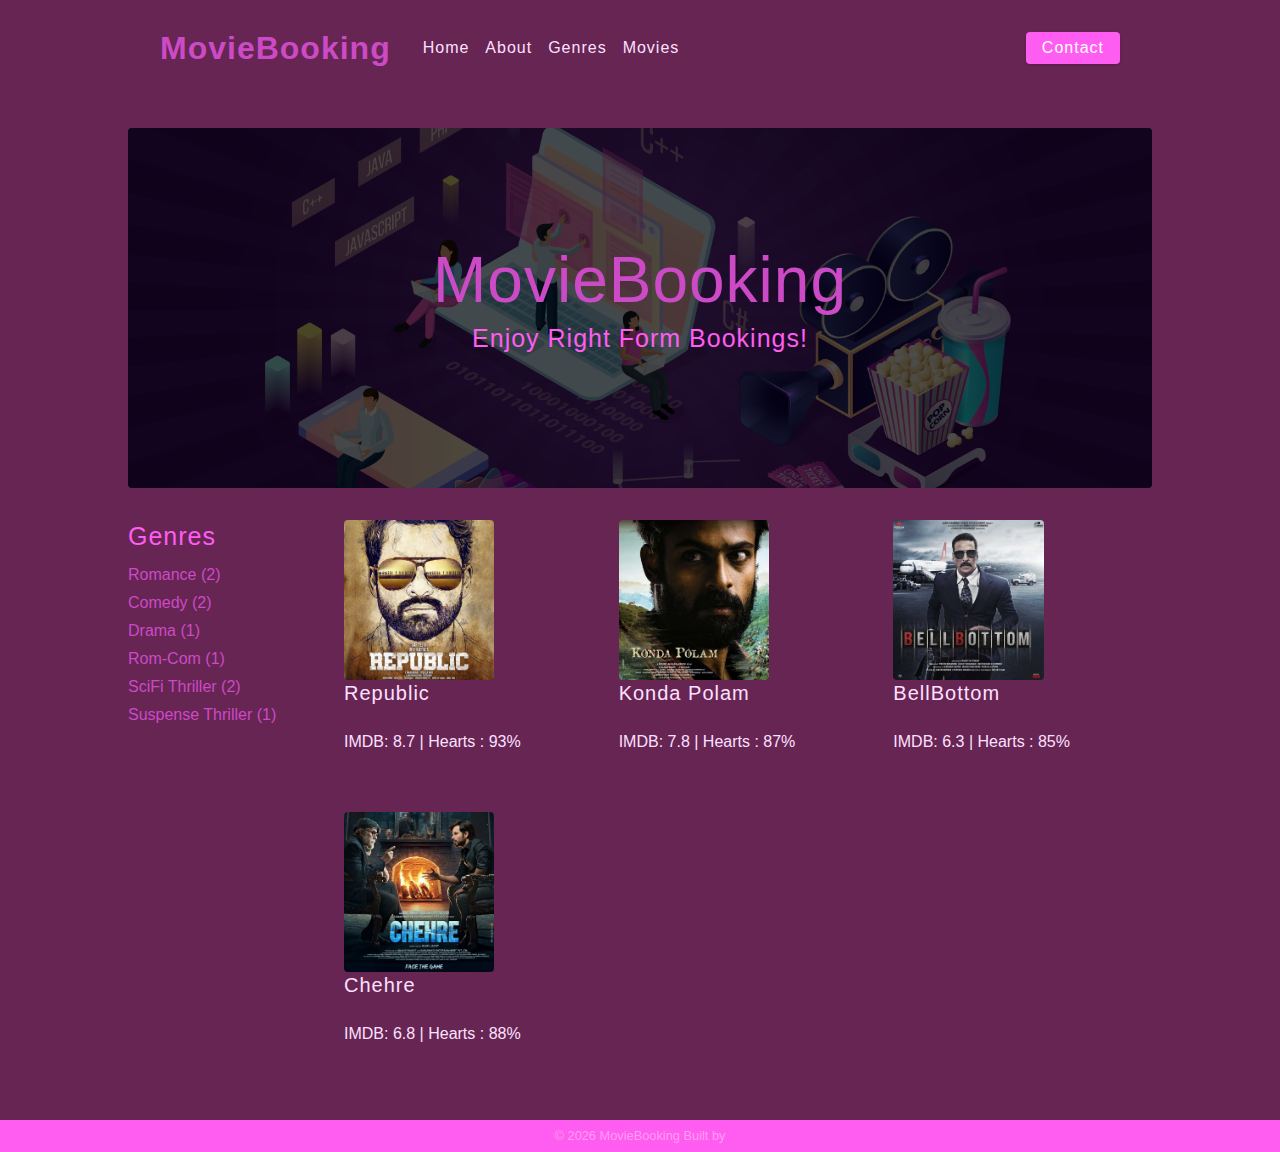
<file: index.html>
<!DOCTYPE html>
<html lang="en">
    <head>
        <meta charset="UTF-8" />
        <meta http-equiv="X-UA-Compatible" content="IE=edge" />
        <meta name="viewport" content="width=device-width, initial-scale=1.0" />
        <meta name="google-site-verification" content="ATLSU4kTvoMsUVOemLdZ621fLMQnQNRZI_FTydecwOE" />
        <title>MovieBooking | MovieBooking</title>
        <!-- favicon -->
        <link rel="shortcut icon" href="./assets/m.png" type="image/x-icon" />
        <!-- normalize -->
        <link rel="stylesheet" href="./styles/normalize.css" />
        <!-- font-awesome -->
        <link
            rel="stylesheet"
            href="https://cdnjs.cloudflare.com/ajax/libs/font-awesome/5.14.0/css/all.min.css"
        />
        <!-- main css -->
        <link rel="stylesheet" href="./styles/main.css" />
        
        <!-- Global site tag (gtag.js) - Google Analytics -->
        <script async src="https://www.googletagmanager.com/gtag/js?id=G-SZSHLKW1XN"></script>
        <script>
            window.dataLayer = window.dataLayer || [];
            function gtag(){dataLayer.push(arguments);}
            gtag('js', new Date());

            gtag('config', 'G-SZSHLKW1XN');
        </script>
    </head>
    <body>
        <nav class="navbar">
            <div class="nav-center">
                <div class="nav-header">

                    <a href="./index.html" class="nav-logo">
                        <!-- <img src="./assets/logo.png" alt="simply recipes"> -->
                        MovieBooking
                    </a>
                    <button type="button" class="btn nav-btn">
                        <i class="fas fa-align-justify"></i>
                    </button>
                </div>
                <div class="nav-links">
                    <a href="./index.html" class="nav-link">Home</a>
                    <a href="./about.html" class="nav-link">About</a>
                    <a href="./genres.html" class="nav-link">Genres</a>
                    <a href="./movies.html" class="nav-link">Movies</a>

                    <div class="nav-link contact-link">
                        <a href="./contact.html" class="btn">Contact</a>
                    </div>
                </div>
            </div>
        </nav>

        <main class="page">
            <header class="hero">
                <div class="hero-container">
                    <div class="hero-text">
                        <h1>MovieBooking</h1>
                        <h4>Enjoy right form bookings!</h4>
                    </div>
                </div>
            </header>

            <section class="recipes-container">
                <div class="tags-container">
                    <h4>Genres</h4>
                    <a href="./tag-template.html">Romance (2)</a>
                    <a href="./tag-template.html">Comedy (2)</a>
                    <a href="./tag-template.html">Drama (1)</a>
                    <a href="./tag-template.html">Rom-Com (1)</a>
                    <a href="./tag-template.html">SciFi Thriller (2)</a>
                    <a href="./tag-template.html">Suspense Thriller (1)</a>
                    <!-- <a href="./tag-template.html"> (5)</a> -->
                </div>

                <div class="recipes-list">
                    <!-- <h4>recipes</h4> -->
                    <div class="tags-list">
                        <a href="./single-recipe.html" class="single-recipe">
                            <img src="./assets/movies/movie-1.jpg" alt="recipe-1" class="img recipe-img">
                            <h5>Republic</h5>
                            <p>IMDB: 8.7 | Hearts : 93%</p>
                        </a>
                    </div>
                    <div class="tags-list">
                        <a href="./kondapolam.html" class="single-recipe">
                            <img src="./assets/movies/movie-2.jpg" alt="recipe-1" class="img recipe-img">
                            <h5>Konda Polam</h5>
                            <p>IMDB: 7.8 | Hearts : 87%</p>
                        </a>
                    </div>
                    <div class="tags-list">
                        <a href="./bellbottom.html" class="single-recipe">
                            <img src="./assets/movies/movie-3.jpg" alt="recipe-1" class="img recipe-img">
                            <h5>BellBottom</h5>
                            <p>IMDB: 6.3 | Hearts : 85%</p>
                        </a>
                    </div>
                    <div class="tags-list">
                        <a href="./chehre.html" class="single-recipe">
                            <img src="./assets/movies/movie-4.jpg" alt="recipe-1" class="img recipe-img">
                            <h5>Chehre</h5>
                            <p>IMDB: 6.8 | Hearts : 88%</p>
                        </a>
                    </div>
                </div>
            </section>
        </main>

        <footer class="page-footer">
            <p>
                &copy; <span id="date"></span>
                <span class="footer-logo">
                    MovieBooking
                </span>
                Built by <a href=""></a>
            </p>
        </footer>

        <script src="./js/app.js"></script>
    </body>
</html>
</file>
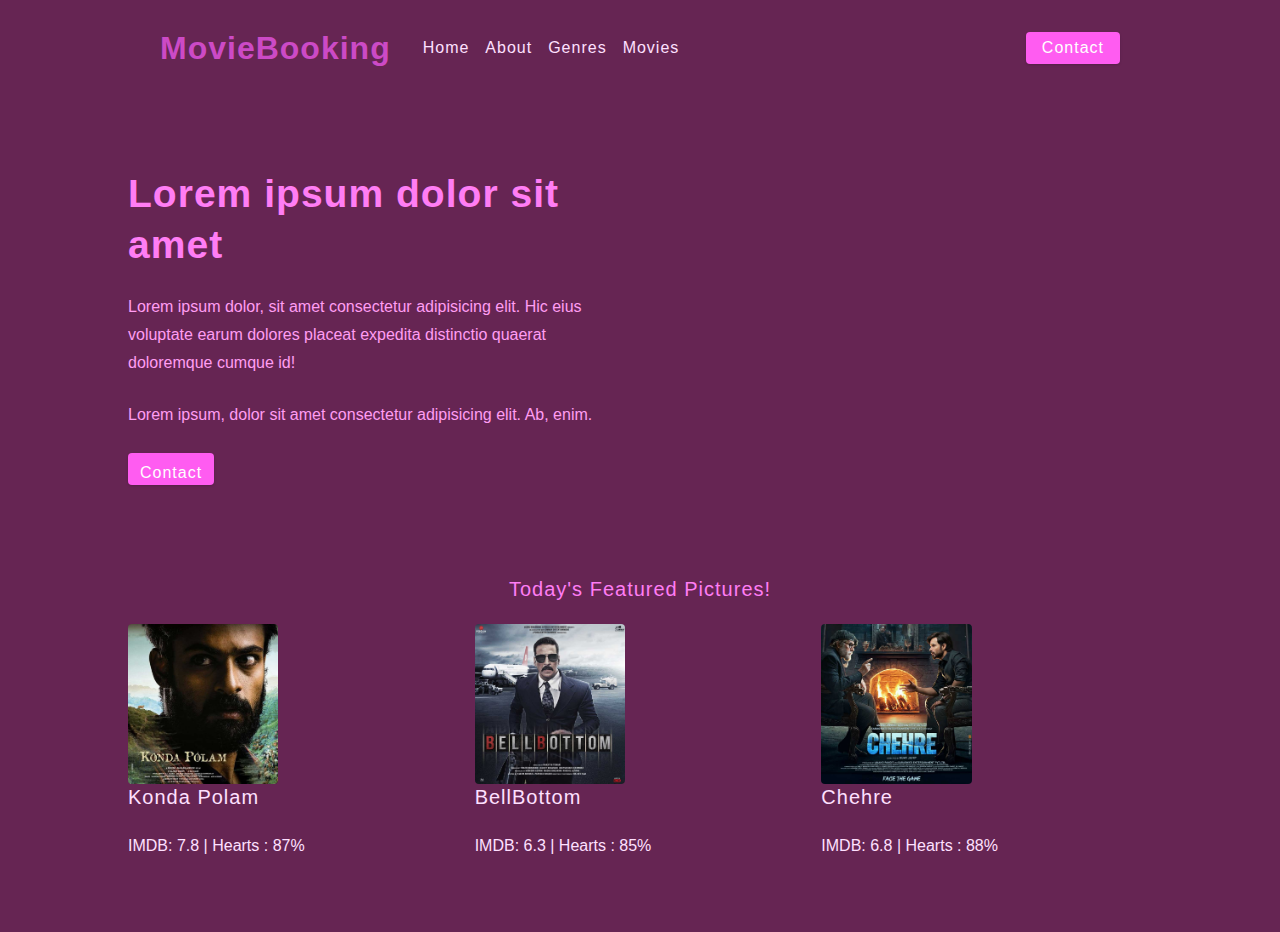
<file: about.html>
<!DOCTYPE html>
<html lang="en">
  <head>
    <meta charset="UTF-8" />
    <meta http-equiv="X-UA-Compatible" content="IE=edge" />
    <meta name="viewport" content="width=device-width, initial-scale=1.0" />
    <title>About Page | MovieBooking</title>
    <!-- favicon -->
    <link rel="shortcut icon" href="./assets/m.png" type="image/x-icon" />
    <!-- normalize -->
    <link rel="stylesheet" href="./styles/normalize.css" />
    <!-- font-awesome -->
    <link
      rel="stylesheet"
      href="https://cdnjs.cloudflare.com/ajax/libs/font-awesome/5.14.0/css/all.min.css"
    />
    <!-- main css -->
    <link rel="stylesheet" href="./styles/main.css" />
  </head>
  <body>
    <nav class="navbar">
      <div class="nav-center">
          <div class="nav-header">

              <a href="./index.html" class="nav-logo">
                  <!-- <img src="./assets/logo.svg" alt="simply recipes"> -->
                  MovieBooking
              </a>
              <button type="button" class="btn nav-btn">
                  <i class="fas fa-align-jsutify"></i>
              </button>
          </div>
          <div class="nav-links">
              <a href="./index.html" class="nav-link">Home</a>
              <a href="./about.html" class="nav-link">About</a>
              <a href="./genres.html" class="nav-link">Genres</a>
              <a href="./movies.html" class="nav-link">Movies</a>

              <div class="nav-link contact-link">
                  <a href="./contact.html" class="btn">Contact</a>
              </div>
          </div>
      </div>
  </nav>
  <main class="page">
    <!-- <h1 class="about-page">About Page</h1> -->
    <section class="about-page">
      <!-- <img src="./assets/about1.jpg" alt="pouring salt" class="img about-img"> -->
      <article>
        <h2>Lorem ipsum dolor sit amet</h2>
        <p>Lorem ipsum dolor, sit amet consectetur adipisicing elit. Hic eius voluptate earum dolores placeat expedita distinctio quaerat doloremque cumque id!</p>
        <p>Lorem ipsum, dolor sit amet consectetur adipisicing elit. Ab, enim.</p>

        <a href="./contact.html" class="btn">Contact</a>
      </article>
      <!-- <img src="./assets/about.jpeg" alt="pouring salt" class="img about-img"> -->
    </section>
    <section class="featured">
      <h5 class="featured-title">today's featured pictures!</h5>
      <div class="recipes-list">
        <div class="tags-list">
          <a href="./single-recipe.html" class="single-recipe">
              <img src="./assets/movies/movie-2.jpg" alt="recipe-1" class="img recipe-img">
              <h5>Konda Polam</h5>
              <p>IMDB: 7.8 | Hearts : 87%</p>
          </a>
      </div>
      <div class="tags-list">
          <a href="./single-recipe.html" class="single-recipe">
              <img src="./assets/movies/movie-3.jpg" alt="recipe-1" class="img recipe-img">
              <h5>BellBottom</h5>
              <p>IMDB: 6.3 | Hearts : 85%</p>
          </a>
      </div>
      <div class="tags-list">
          <a href="./single-recipe.html" class="single-recipe">
              <img src="./assets/movies/movie-4.jpg" alt="recipe-1" class="img recipe-img">
              <h5>Chehre</h5>
              <p>IMDB: 6.8 | Hearts : 88%</p>
          </a>
      </div>
    </div>
    </section>
  </main>
   
  </body>
</html>
</file>
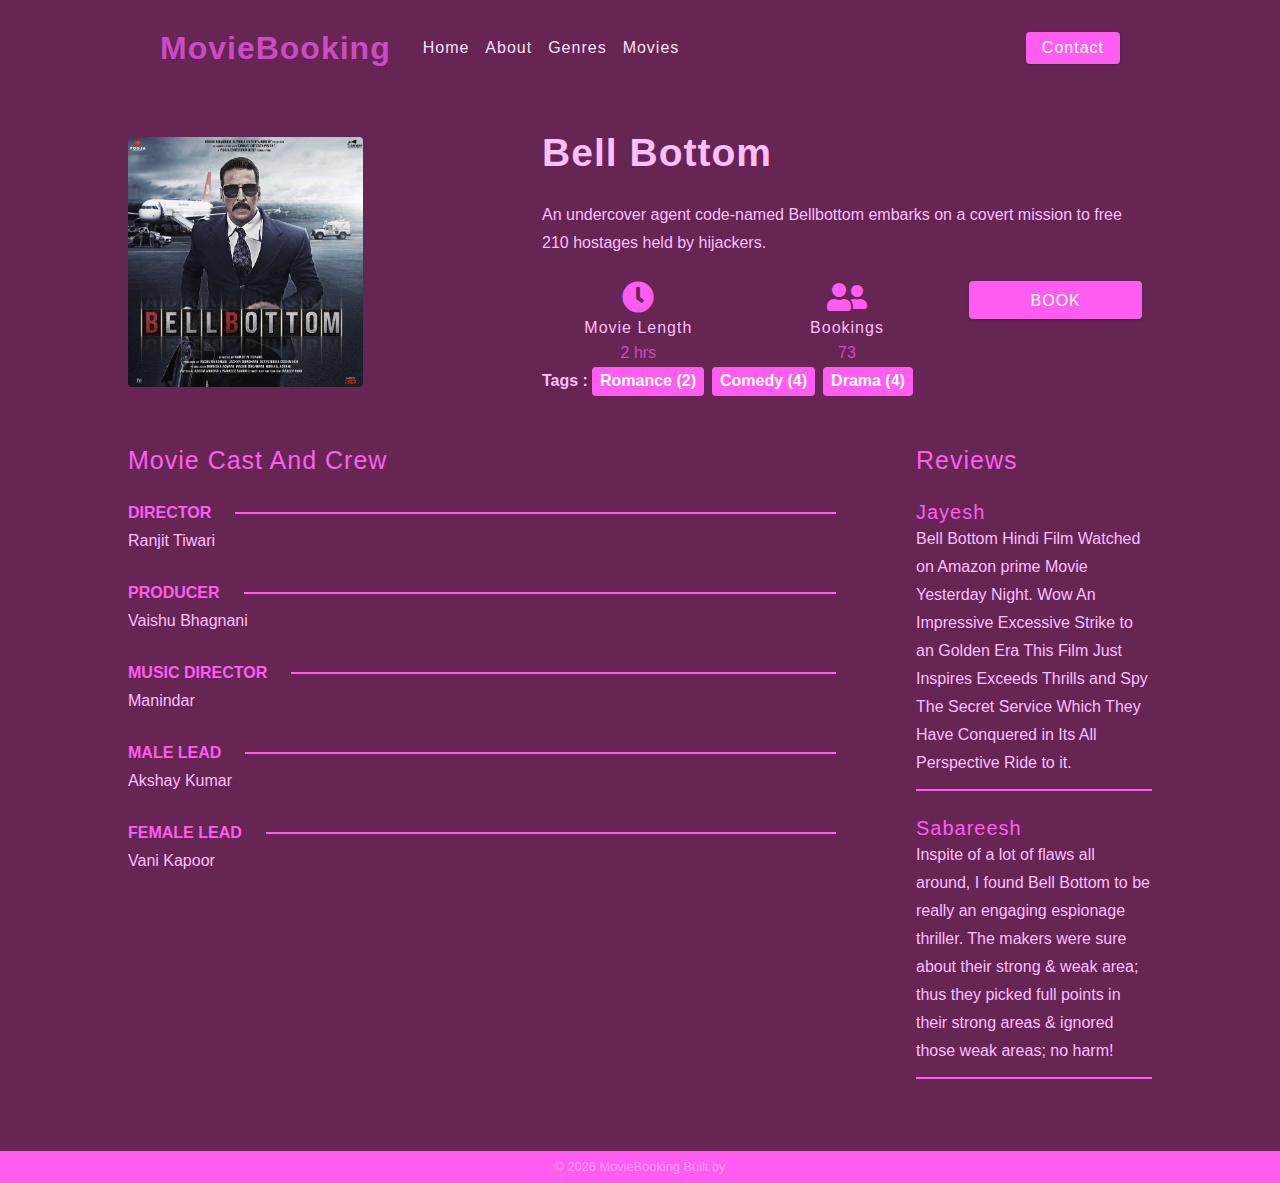
<file: bellbottom.html>
<!DOCTYPE html>
<html lang="en">

<head>
    <meta charset="UTF-8">
    <meta http-equiv="X-UA-Compatible" content="IE=edge">
    <meta name="viewport" content="width=device-width, initial-scale=1.0">
    <title>Bell Bottom</title>

    <!-- favicon -->
    <link rel="shortcut icon" href="./assets/m.png" type="image/x-icon" />
    <!-- normalize -->
    <link rel="stylesheet" href="./styles/normalize.css" />
    <!-- font-awesome -->
    <link rel="stylesheet" href="https://cdnjs.cloudflare.com/ajax/libs/font-awesome/5.14.0/css/all.min.css" />
    <!-- main css -->
    <link rel="stylesheet" href="./styles/main.css" />
</head>

<body>
    <nav class="navbar">
        <div class="nav-center">
            <div class="nav-header">

                <a href="./index.html" class="nav-logo">
                    <!-- <img src="./assets/logo.svg" alt="simply recipes"> -->
                    MovieBooking
                </a>
                <button type="button" class="btn nav-btn">
                    <i class="fas fa-align-justify"></i>
                </button>
            </div>
            <div class="nav-links">
                <a href="./index.html" class="nav-link">Home</a>
                <a href="./about.html" class="nav-link">About</a>
                <a href="./genres.html" class="nav-link">Genres</a>
                <a href="./movies.html" class="nav-link">Movies</a>

                <div class="nav-link contact-link">
                    <a href="./contact.html" class="btn">Contact</a>
                </div>
            </div>
        </div>
    </nav>

    <main class="page">
        <div class="recipe-page">
            <section class="recipe-hero">
                <img src="./assets/movies/movie-3.jpg" alt="" class="img recipe-hero-img">

                <article>
                    <h2>Bell Bottom</h2>
                    <p>An undercover agent code-named Bellbottom embarks on a covert mission to free 210 hostages held by hijackers.</p>

                    <div class="recipe-icons">
                        <article>
                            <i class="fas fa-clock"></i>
                            <h5>Movie Length</h5>
                            <p>2 hrs</p>
                        </article>

                        <article>
                            <i class="fas fa-user-friends"></i>
                            <h5>Bookings</h5>
                            <p>73</p>
                        </article>

                        <article>
                            <a href="./booking.html" class="btn btn-primary bookbtn">Book</a>
                        </article>
                    </div>

                    <div class="recipe-tags">
                        Tags : <a href="./tag-template.html">Romance (2)</a>
                        <a href="./tag-template.html">Comedy (4)</a>
                        <a href="./tag-template.html">Drama (4)</a>
                    </div>
                </article>
            </section>

            <section class="recipe-content">
                <article class="instructions">
                    <h4>Movie Cast and Crew</h4>
                    <div class="single-instruction">
                        <header>
                            <p>Director</p>
                            <div></div>
                        </header>
                        <p>Ranjit Tiwari</p>
                        <header>
                            <p>Producer</p>
                            <div></div>
                        </header>
                        <p>Vaishu Bhagnani</p>
                        <header>
                            <p>Music Director</p>
                            <div></div>
                        </header>
                        <p>Manindar</p>
                    </div>
                    <div class="single-instruction">
                        <header>
                            <p>Male Lead</p>
                            <div></div>
                        </header>
                        <p>Akshay Kumar</p>
                        <header>
                            <p>Female Lead</p>
                            <div></div>
                        </header>
                        <p>Vani Kapoor</p>
                    </div>
                </article>
                <article class="ingredients">
                    <div>
                        <h4>Reviews</h4>

                        <h5>Jayesh</h5>
                        <p class="single-ingredient">
                            Bell Bottom Hindi Film Watched on Amazon prime Movie Yesterday Night. Wow An Impressive Excessive Strike to an Golden Era This Film Just Inspires  Exceeds Thrills and Spy The Secret Service Which They Have Conquered in Its All Perspective Ride to it.
                        </p>

                        <h5>Sabareesh</h5>
                        <p class="single-ingredient">
                            Inspite of a lot of flaws all around, I found Bell Bottom to be really an engaging espionage thriller. The makers were sure about their strong & weak area; thus they picked full points in their strong areas & ignored those weak areas; no harm!
                        </p>
                    </div>
                </article>
            </section>
        </div>
    </main>

    <footer class="page-footer">
        <p>
            &copy; <span id="date"></span>
            <span class="footer-logo">
                MovieBooking
            </span>
            Built by <a href=""></a>
        </p>
    </footer>

    <script src="./js/app.js"></script>
</body>

</html>
</file>
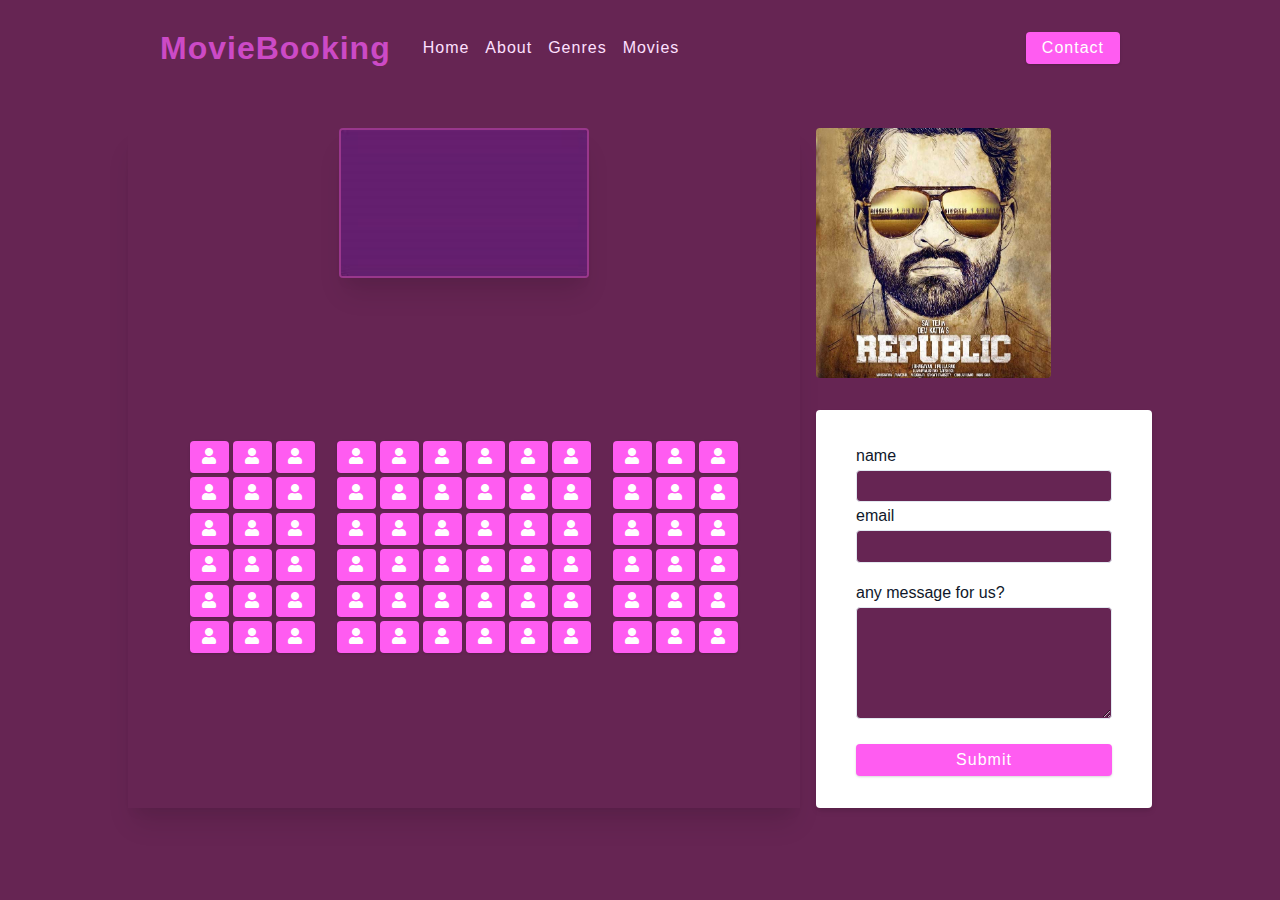
<file: booking.html>
<!DOCTYPE html>
<html lang="en">
<head>
    <meta charset="UTF-8">
    <meta http-equiv="X-UA-Compatible" content="IE=edge">
    <meta name="viewport" content="width=device-width, initial-scale=1.0">
    <title>Book Tickets | MovieBooking</title>

    <!-- favicon -->
    <link rel="shortcut icon" href="./assets/m.png" type="image/x-icon" />
    <!-- normalize -->
    <link rel="stylesheet" href="./styles/normalize.css" />
    <!-- font-awesome -->
    <link
        rel="stylesheet"
        href="https://cdnjs.cloudflare.com/ajax/libs/font-awesome/5.14.0/css/all.min.css"
    />
    <!-- main css -->
    <link rel="stylesheet" href="./styles/main.css" />
</head>
<body>
    <nav class="navbar">
        <div class="nav-center">
            <div class="nav-header">

                <a href="./index.html" class="nav-logo">
                    <!-- <img src="./assets/logo.svg" alt="simply recipes"> -->
                    MovieBooking
                </a>
                <button type="button" class="btn nav-btn">
                    <i class="fas fa-align-justify"></i>
                </button>
            </div>
            <div class="nav-links">
                <a href="./index.html" class="nav-link">Home</a>
                <a href="./about.html" class="nav-link">About</a>
                <a href="./genres.html" class="nav-link">Genres</a>
                <a href="./movies.html" class="nav-link">Movies</a>

                <div class="nav-link contact-link">
                    <a href="./contact.html" class="btn">Contact</a>
                </div>
            </div>
        </div>
    </nav>

    <main class="page">
        <section class="booking-section">
            <article class="hall">
                <div class="screen">
                    <img src="./assets/screen.jfif" alt="" class="screen-img">
                </div>

                <div class="seats">
                    <div>
                        <table>
                            <tr>
                                <td>
                                    <button class="btn"><i class="fa fa-user"></i></button>
                                </td>
                                <td>
                                    <button class="btn"><i class="fa fa-user"></i></button>
                                </td>
                                <td>
                                    <button class="btn"><i class="fa fa-user"></i></button>
                                </td>
                            </tr>
                            <tr>
                                <td>
                                    <button class="btn"><i class="fa fa-user"></i></button>
                                </td>
                                <td>
                                    <button class="btn"><i class="fa fa-user"></i></button>
                                </td>
                                <td>
                                    <button class="btn"><i class="fa fa-user"></i></button>
                                </td>
                            </tr>
                            <tr>
                                <td>
                                    <button class="btn"><i class="fa fa-user"></i></button>
                                </td>
                                <td>
                                    <button class="btn"><i class="fa fa-user"></i></button>
                                </td>
                                <td>
                                    <button class="btn"><i class="fa fa-user"></i></button>
                                </td>
                            </tr>
                            <tr>
                                <td>
                                    <button class="btn"><i class="fa fa-user"></i></button>
                                </td>
                                <td>
                                    <button class="btn"><i class="fa fa-user"></i></button>
                                </td>
                                <td>
                                    <button class="btn"><i class="fa fa-user"></i></button>
                                </td>
                            </tr>
                            <tr>
                                <td>
                                    <button class="btn"><i class="fa fa-user"></i></button>
                                </td>
                                <td>
                                    <button class="btn"><i class="fa fa-user"></i></button>
                                </td>
                                <td>
                                    <button class="btn"><i class="fa fa-user"></i></button>
                                </td>
                            </tr>
                            <tr>
                                <td>
                                    <button class="btn"><i class="fa fa-user"></i></button>
                                </td>
                                <td>
                                    <button class="btn"><i class="fa fa-user"></i></button>
                                </td>
                                <td>
                                    <button class="btn"><i class="fa fa-user"></i></button>
                                </td>
                            </tr>
                        </table>
                    </div>
                    <div>
                        <table>
                            <tr>
                                <td>
                                    <button class="btn"><i class="fa fa-user"></i></button>
                                    <!-- <i class="fa fa-user"></i> -->
                                </td>
                                <td>
                                    <button class="btn"><i class="fa fa-user"></i></button>
                                </td>
                                <td>
                                    <button class="btn"><i class="fa fa-user"></i></button>
                                </td>
                                <td>
                                    <button class="btn"><i class="fa fa-user"></i></button>
                                </td>
                                <td>
                                    <button class="btn"><i class="fa fa-user"></i></button>
                                </td>
                                <td>
                                    <button class="btn"><i class="fa fa-user"></i></button>
                                </td>
                            </tr>
                            <tr>
                                <td>
                                    <button class="btn"><i class="fa fa-user"></i></button>
                                </td>
                                <td>
                                    <button class="btn"><i class="fa fa-user"></i></button>
                                </td>
                                <td>
                                    <button class="btn"><i class="fa fa-user"></i></button>
                                </td>
                                <td>
                                    <button class="btn"><i class="fa fa-user"></i></button>
                                </td>
                                <td>
                                    <button class="btn"><i class="fa fa-user"></i></button>
                                </td>
                                <td>
                                    <button class="btn"><i class="fa fa-user"></i></button>
                                </td>
                            </tr>
                            <tr>
                                <td>
                                    <button class="btn"><i class="fa fa-user"></i></button>
                                </td>
                                <td>
                                    <button class="btn"><i class="fa fa-user"></i></button>
                                </td>
                                <td>
                                    <button class="btn"><i class="fa fa-user"></i></button>
                                </td>
                                <td>
                                    <button class="btn"><i class="fa fa-user"></i></button>
                                </td>
                                <td>
                                    <button class="btn"><i class="fa fa-user"></i></button>
                                </td>
                                <td>
                                    <button class="btn"><i class="fa fa-user"></i></button>
                                </td>
                            </tr>
                            <tr>
                                <td>
                                    <button class="btn"><i class="fa fa-user"></i></button>
                                </td>
                                <td>
                                    <button class="btn"><i class="fa fa-user"></i></button>
                                </td>
                                <td>
                                    <button class="btn"><i class="fa fa-user"></i></button>
                                </td>
                                <td>
                                    <button class="btn"><i class="fa fa-user"></i></button>
                                </td>
                                <td>
                                    <button class="btn"><i class="fa fa-user"></i></button>
                                </td>
                                <td>
                                    <button class="btn"><i class="fa fa-user"></i></button>
                                </td>
                            </tr>
                            <tr>
                                <td>
                                    <button class="btn"><i class="fa fa-user"></i></button>
                                </td>
                                <td>
                                    <button class="btn"><i class="fa fa-user"></i></button>
                                </td>
                                <td>
                                    <button class="btn"><i class="fa fa-user"></i></button>
                                </td>
                                <td>
                                    <button class="btn"><i class="fa fa-user"></i></button>
                                </td>
                                <td>
                                    <button class="btn"><i class="fa fa-user"></i></button>
                                </td>
                                <td>
                                    <button class="btn"><i class="fa fa-user"></i></button>
                                </td>
                            </tr>
                            <tr>
                                <td>
                                    <button class="btn"><i class="fa fa-user"></i></button>
                                </td>
                                <td>
                                    <button class="btn"><i class="fa fa-user"></i></button>
                                </td>
                                <td>
                                    <button class="btn"><i class="fa fa-user"></i></button>
                                </td>
                                <td>
                                    <button class="btn"><i class="fa fa-user"></i></button>
                                </td>
                                <td>
                                    <button class="btn"><i class="fa fa-user"></i></button>
                                </td>
                                <td>
                                    <button class="btn"><i class="fa fa-user"></i></button>
                                </td>
                            </tr>
                        </table>
                    </div>
                    <div>
                        <table>
                            <tr>
                                <td>
                                    <button class="btn"><i class="fa fa-user"></i></button>
                                    <!-- <i class="fa fa-user"></i> -->
                                </td>
                                <td>
                                    <button class="btn"><i class="fa fa-user"></i></button>
                                </td>
                                <td>
                                    <button class="btn"><i class="fa fa-user"></i></button>
                                </td>
                            </tr>
                            <tr>
                                <td>
                                    <button class="btn"><i class="fa fa-user"></i></button>
                                </td>
                                <td>
                                    <button class="btn"><i class="fa fa-user"></i></button>
                                </td>
                                <td>
                                    <button class="btn"><i class="fa fa-user"></i></button>
                                </td>
                            </tr>
                            <tr>
                                <td>
                                    <button class="btn"><i class="fa fa-user"></i></button>
                                </td>
                                <td>
                                    <button class="btn"><i class="fa fa-user"></i></button>
                                </td>
                                <td>
                                    <button class="btn"><i class="fa fa-user"></i></button>
                                </td>
                            </tr>
                            <tr>
                                <td>
                                    <button class="btn"><i class="fa fa-user"></i></button>
                                </td>
                                <td>
                                    <button class="btn"><i class="fa fa-user"></i></button>
                                </td>
                                <td>
                                    <button class="btn"><i class="fa fa-user"></i></button>
                                </td>
                            </tr>
                            <tr>
                                <td>
                                    <button class="btn"><i class="fa fa-user"></i></button>
                                </td>
                                <td>
                                    <button class="btn"><i class="fa fa-user"></i></button>
                                </td>
                                <td>
                                    <button class="btn"><i class="fa fa-user"></i></button>
                                </td>
                            </tr>
                            <tr>
                                <td>
                                    <button class="btn"><i class="fa fa-user"></i></button>
                                </td>
                                <td>
                                    <button class="btn"><i class="fa fa-user"></i></button>
                                </td>
                                <td>
                                    <button class="btn"><i class="fa fa-user"></i></button>
                                </td>
                            </tr>
                        </table>
                    </div>
                </div>
            </article>

            <article class="hero-and-book">
                <img src="./assets/movies/movie-1.jpg" alt="" class="img recipe-hero-img">

                <article>
                    <form action="" class="form contact-form">
                      <div class="form-row">
                        <label for="name" class="form-lable">name</label>
                        <input type="text" name="name" id="name" class="form-input">
            
                        <label for="email" class="form-lable">email</label>
                        <input type="email" name="email" id="email" class="form-input">
                      </div>
            
                      <div class="form-row">
                        <label for="message" class="form-lable">any message for us?</label>
                        <textarea name="message" id="message" cols="30" rows="10" class="form-textarea"></textarea>
                      </div>
            
                      <button type="submit" class="btn btn-block">Submit</button>
                    </form>
                  </article>
            </article>
        </section>
    </main>
    
    <!-- <footer class="page-footer">
        <p>
            &copy; <span id="date"></span>
            <span class="footer-logo">
                SimplyRecipes
            </span>
            Built by <a href=""></a>
        </p>
    </footer> -->

    <script src="./js/app.js"></script>
</body>
</html>
</file>
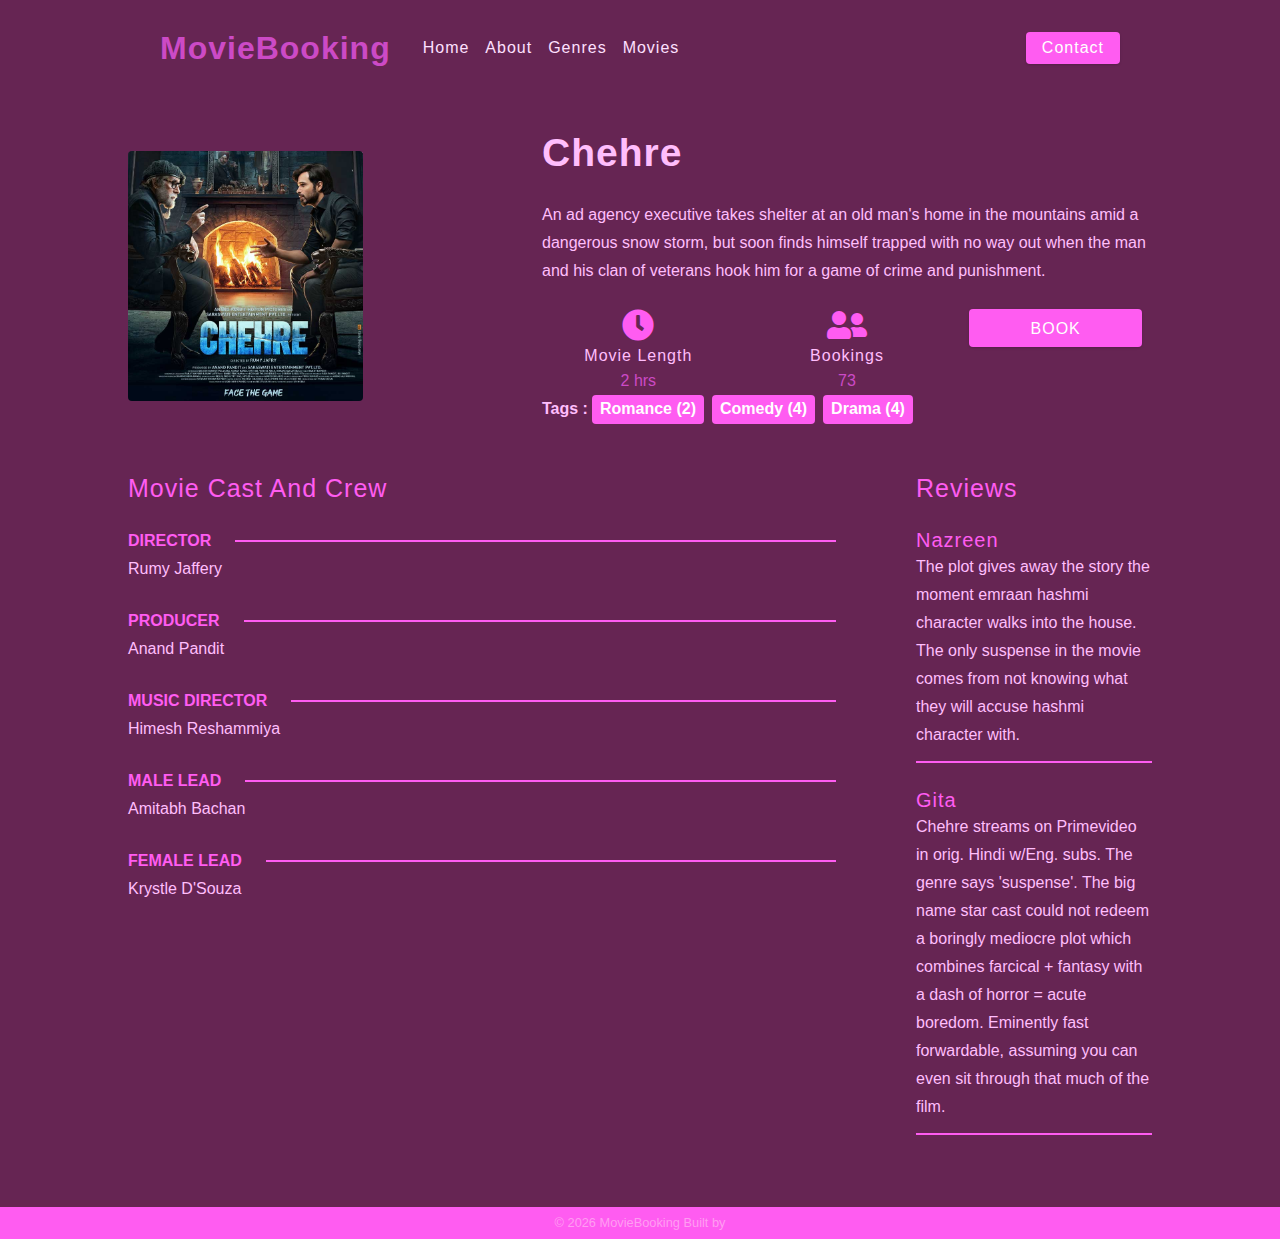
<file: chehre.html>
<!DOCTYPE html>
<html lang="en">

<head>
    <meta charset="UTF-8">
    <meta http-equiv="X-UA-Compatible" content="IE=edge">
    <meta name="viewport" content="width=device-width, initial-scale=1.0">
    <title>Chehre</title>

    <!-- favicon -->
    <link rel="shortcut icon" href="./assets/m.png" type="image/x-icon" />
    <!-- normalize -->
    <link rel="stylesheet" href="./styles/normalize.css" />
    <!-- font-awesome -->
    <link rel="stylesheet" href="https://cdnjs.cloudflare.com/ajax/libs/font-awesome/5.14.0/css/all.min.css" />
    <!-- main css -->
    <link rel="stylesheet" href="./styles/main.css" />
</head>

<body>
    <nav class="navbar">
        <div class="nav-center">
            <div class="nav-header">

                <a href="./index.html" class="nav-logo">
                    <!-- <img src="./assets/logo.svg" alt="simply recipes"> -->
                    MovieBooking
                </a>
                <button type="button" class="btn nav-btn">
                    <i class="fas fa-align-justify"></i>
                </button>
            </div>
            <div class="nav-links">
                <a href="./index.html" class="nav-link">Home</a>
                <a href="./about.html" class="nav-link">About</a>
                <a href="./genres.html" class="nav-link">Genres</a>
                <a href="./movies.html" class="nav-link">Movies</a>

                <div class="nav-link contact-link">
                    <a href="./contact.html" class="btn">Contact</a>
                </div>
            </div>
        </div>
    </nav>

    <main class="page">
        <div class="recipe-page">
            <section class="recipe-hero">
                <img src="./assets/movies/movie-4.jpg" alt="" class="img recipe-hero-img">

                <article>
                    <h2>Chehre</h2>
                    <p>An ad agency executive takes shelter at an old man's home in the mountains amid a dangerous snow
                        storm, but soon finds himself trapped with no way out when the man and his clan of veterans hook
                        him for a game of crime and punishment.</p>

                    <div class="recipe-icons">
                        <article>
                            <i class="fas fa-clock"></i>
                            <h5>Movie Length</h5>
                            <p>2 hrs</p>
                        </article>

                        <article>
                            <i class="fas fa-user-friends"></i>
                            <h5>Bookings</h5>
                            <p>73</p>
                        </article>

                        <article>
                            <a href="./booking.html" class="btn btn-primary bookbtn">Book</a>
                        </article>
                    </div>

                    <div class="recipe-tags">
                        Tags : <a href="./tag-template.html">Romance (2)</a>
                        <a href="./tag-template.html">Comedy (4)</a>
                        <a href="./tag-template.html">Drama (4)</a>
                    </div>
                </article>
            </section>

            <section class="recipe-content">
                <article class="instructions">
                    <h4>Movie Cast and Crew</h4>
                    <div class="single-instruction">
                        <header>
                            <p>Director</p>
                            <div></div>
                        </header>
                        <p>Rumy Jaffery</p>
                        <header>
                            <p>Producer</p>
                            <div></div>
                        </header>
                        <p>Anand Pandit</p>
                        <header>
                            <p>Music Director</p>
                            <div></div>
                        </header>
                        <p>Himesh Reshammiya</p>
                    </div>
                    <div class="single-instruction">
                        <header>
                            <p>Male Lead</p>
                            <div></div>
                        </header>
                        <p>Amitabh Bachan</p>
                        <header>
                            <p>Female Lead</p>
                            <div></div>
                        </header>
                        <p>Krystle D'Souza</p>
                    </div>
                </article>
                <article class="ingredients">
                    <div>
                        <h4>Reviews</h4>

                        <h5>Nazreen</h5>
                        <p class="single-ingredient">
                            The plot gives away the story the moment emraan hashmi character walks into the house.
                            The only suspense in the movie comes from not knowing what they will accuse hashmi character
                            with.
                        </p>

                        <h5>Gita</h5>
                        <p class="single-ingredient">
                            Chehre streams on Primevideo in orig. Hindi w/Eng. subs. The genre says 'suspense'. The big
                            name star cast could not redeem a boringly mediocre plot which combines farcical + fantasy
                            with a dash of horror = acute boredom. Eminently fast forwardable, assuming you can even sit
                            through that much of the film.
                        </p>
                    </div>
                </article>
            </section>
        </div>
    </main>

    <footer class="page-footer">
        <p>
            &copy; <span id="date"></span>
            <span class="footer-logo">
                MovieBooking
            </span>
            Built by <a href=""></a>
        </p>
    </footer>

    <script src="./js/app.js"></script>
</body>

</html>
</file>
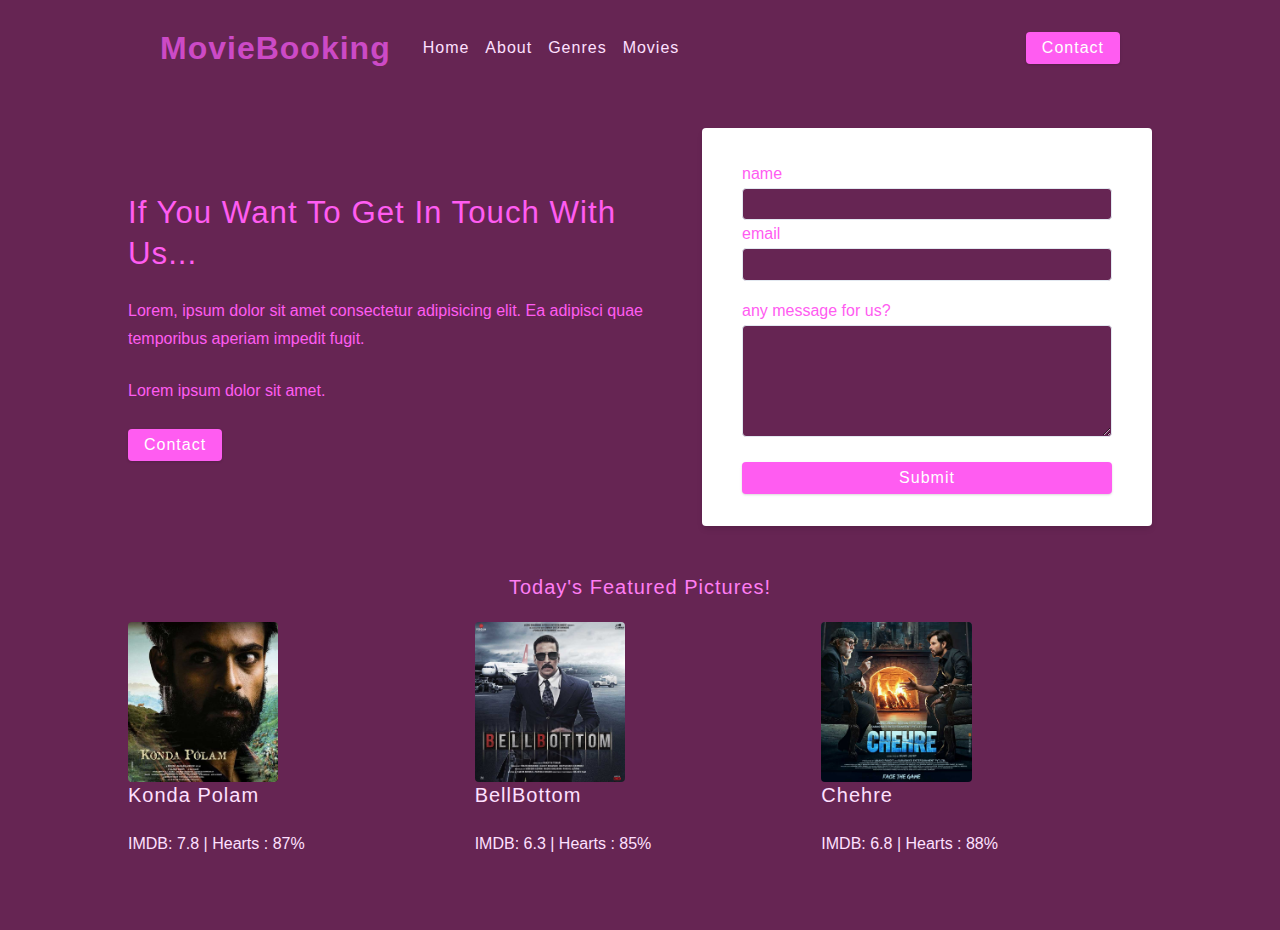
<file: contact.html>
<!DOCTYPE html>
<html lang="en">
  <head>
    <meta charset="UTF-8" />
    <meta http-equiv="X-UA-Compatible" content="IE=edge" />
    <meta name="viewport" content="width=device-width, initial-scale=1.0" />
    <title>Contact Us | SimplyRecipes</title>
    <!-- favicon -->
    <link rel="shortcut icon" href="./assets/m.png" type="image/x-icon" />
    <!-- normalize -->
    <link rel="stylesheet" href="./styles/normalize.css" />
    <!-- font-awesome -->
    <link
      rel="stylesheet"
      href="https://cdnjs.cloudflare.com/ajax/libs/font-awesome/5.14.0/css/all.min.css"
    />
    <!-- main css -->
    <link rel="stylesheet" href="./styles/main.css" />
  </head>
  <body>
    <nav class="navbar">
      <div class="nav-center">
          <div class="nav-header">

              <a href="./index.html" class="nav-logo">
                  <!-- <img src="./assets/logo.svg" alt="simply recipes"> -->
                  MovieBooking
              </a>
              <button type="button" class="btn nav-btn">
                  <i class="fas fa-align-jsutify"></i>
              </button>
          </div>
          <div class="nav-links">
              <a href="./index.html" class="nav-link">Home</a>
              <a href="./about.html" class="nav-link">About</a>
              <a href="./genres.html" class="nav-link">Genres</a>
              <a href="./movies.html" class="nav-link">Movies</a>

              <div class="nav-link contact-link">
                  <a href="./contact.html" class="btn">Contact</a>
              </div>
          </div>
      </div>
  </nav>
  <main class="page contact-page">
    <!-- <h1 class="contact-page">Contact Page</h1> -->
    <section class="contact-container">
      <article class="contact-info">
        <h3>If you want to get in touch with us...</h3>
        <p>Lorem, ipsum dolor sit amet consectetur adipisicing elit. Ea adipisci quae temporibus aperiam impedit fugit.</p>
        <p>Lorem ipsum dolor sit amet.</p>

        <div class="contact-link">
          <a href="./contact.html" class="btn">Contact</a>
        </div>
      </article>

      <article>
        <form action="" class="form contact-form">
          <div class="form-row">
            <label for="name" class="form-lable">name</label>
            <input type="text" name="name" id="name" class="form-input">

            <label for="email" class="form-lable">email</label>
            <input type="email" name="email" id="email" class="form-input">
          </div>

          <div class="form-row">
            <label for="message" class="form-lable">any message for us?</label>
            <textarea name="message" id="message" cols="30" rows="10" class="form-textarea"></textarea>
          </div>

          <button type="submit" class="btn btn-block">Submit</button>
        </form>
      </article>
    </section>
    <section class="featured">
      <h5 class="featured-title">today's featured pictures!</h5>
      <div class="recipes-list">
        <div class="tags-list">
          <a href="./single-recipe.html" class="single-recipe">
              <img src="./assets/movies/movie-2.jpg" alt="recipe-1" class="img recipe-img">
              <h5>Konda Polam</h5>
                            <p>IMDB: 7.8 | Hearts : 87%</p>
                        </a>
                    </div>
                    <div class="tags-list">
                        <a href="./single-recipe.html" class="single-recipe">
                            <img src="./assets/movies/movie-3.jpg" alt="recipe-1" class="img recipe-img">
                            <h5>BellBottom</h5>
                            <p>IMDB: 6.3 | Hearts : 85%</p>
                        </a>
                    </div>
                    <div class="tags-list">
                        <a href="./single-recipe.html" class="single-recipe">
                            <img src="./assets/movies/movie-4.jpg" alt="recipe-1" class="img recipe-img">
                            <h5>Chehre</h5>
                            <p>IMDB: 6.8 | Hearts : 88%</p>
                        </a>
      </div>
    </div>
    </section>
  </main>
  <script src="./js/app.js"></script>
  </body>
</html>
</file>
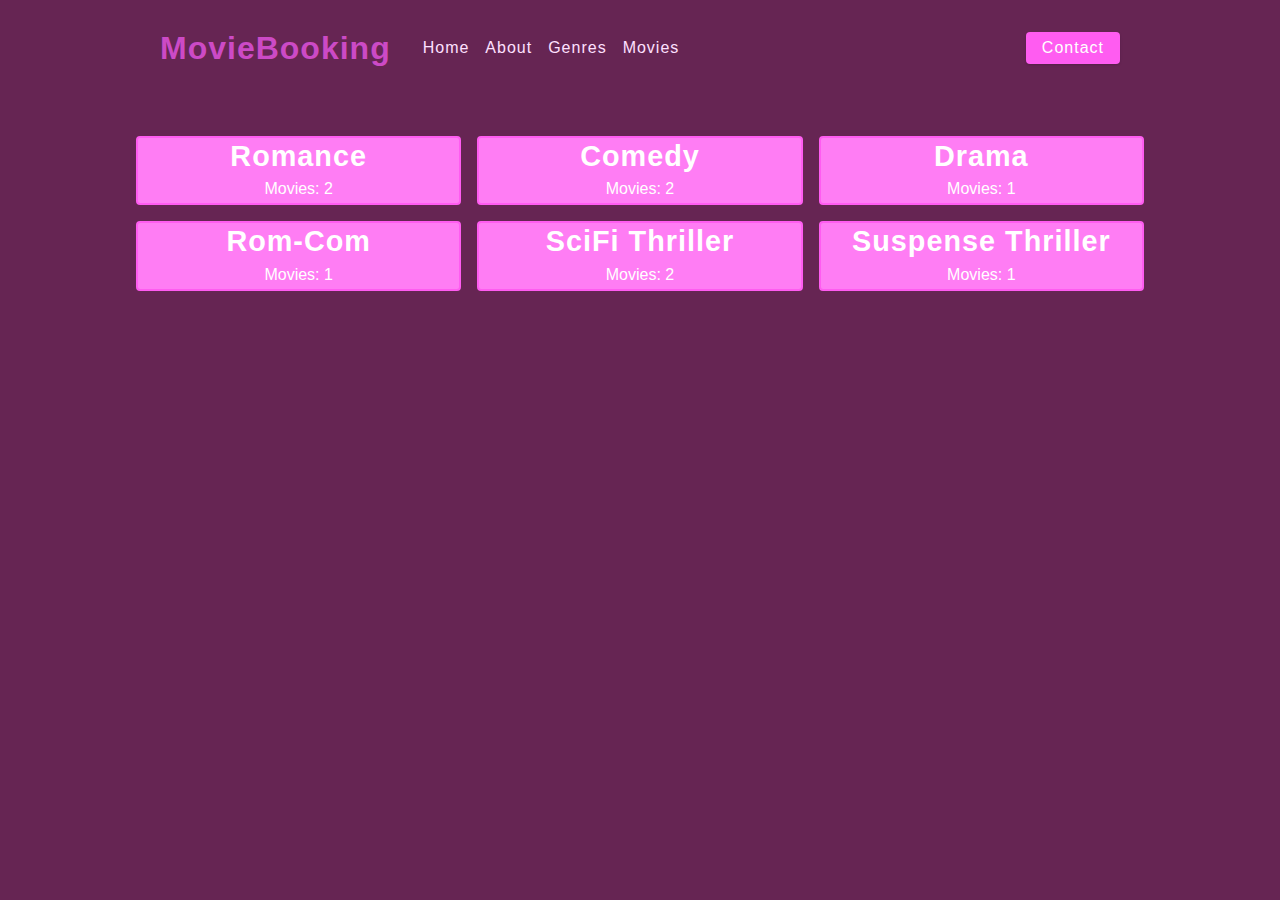
<file: genres.html>
<!DOCTYPE html>
<html lang="en">
  <head>
    <meta charset="UTF-8" />
    <meta http-equiv="X-UA-Compatible" content="IE=edge" />
    <meta name="viewport" content="width=device-width, initial-scale=1.0" />
    <title>Genres | SimplyRecipes</title>
    <!-- favicon -->
    <link rel="shortcut icon" href="./assets/m.png" type="image/x-icon" />
    <!-- normalize -->
    <link rel="stylesheet" href="./styles/normalize.css" />
    <!-- font-awesome -->
    <link
      rel="stylesheet"
      href="https://cdnjs.cloudflare.com/ajax/libs/font-awesome/5.14.0/css/all.min.css"
    />
    <!-- main css -->
    <link rel="stylesheet" href="./styles/main.css" />
  </head>
  <body>
    <nav class="navbar">
      <div class="nav-center">
          <div class="nav-header">

              <a href="./index.html" class="nav-logo">
                  <!-- <img src="./assets/logo.svg" alt="simply recipes"> -->
                  MovieBooking
              </a>
              <button type="button" class="btn nav-btn">
                  <i class="fas fa-align-jsutify"></i>
              </button>
          </div>
          <div class="nav-links">
              <a href="./index.html" class="nav-link">Home</a>
              <a href="./about.html" class="nav-link">About</a>
              <a href="./genres.html" class="nav-link">Genres</a>
              <a href="./movies.html" class="nav-link">Movies</a>

              <div class="nav-link contact-link">
                  <a href="./contact.html" class="btn">Contact</a>
              </div>
          </div>
      </div>
  </nav>
  <main class="page tags-page">
    <!-- <h1 class="tags-page">Tags Page</h1> -->
    <section class="tags-section">
      <a href="./tag-template.html">
        <div class="single-tag">
          <h5>Romance</h5>
          <p>Movies: 2</p>
        </div>
      </a>
      <a href="./tag-template.html">
        <div class="single-tag">
          <h5>Comedy</h5>
          <p>Movies: 2</p>
        </div>
      </a>
      <a href="./tag-template.html">
        <div class="single-tag">
          <h5>Drama</h5>
          <p>Movies: 1</p>
        </div>
      </a>
      <a href="./tag-template.html">
        <div class="single-tag">
          <h5>Rom-Com</h5>
          <p>Movies: 1</p>
        </div>
      </a>
      <a href="./tag-template.html">
        <div class="single-tag">
          <h5>SciFi Thriller</h5>
          <p>Movies: 2</p>
        </div>
      </a>
      <a href="./tag-template.html">
        <div class="single-tag">
          <h5>Suspense Thriller</h5>
          <p>Movies: 1</p>
        </div>
      </a>
    </section>
  </main>
  <script src="./js/app.js"></script>
  </body>
</html>
</file>
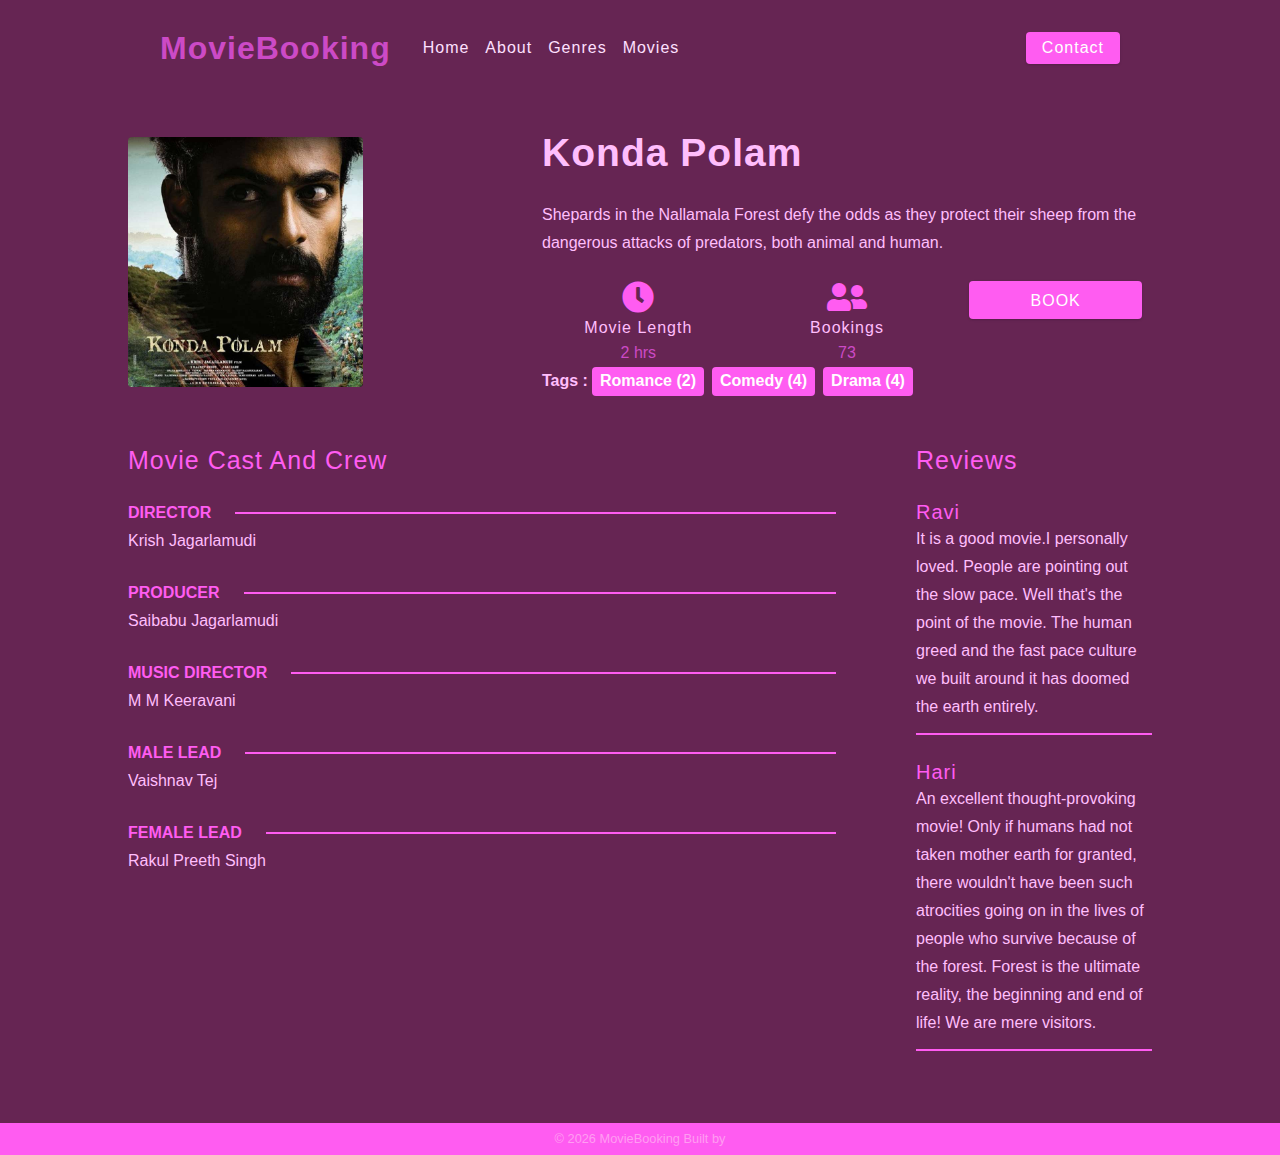
<file: kondapolam.html>
<!DOCTYPE html>
<html lang="en">

<head>
    <meta charset="UTF-8">
    <meta http-equiv="X-UA-Compatible" content="IE=edge">
    <meta name="viewport" content="width=device-width, initial-scale=1.0">
    <title>Konda Polam</title>

    <!-- favicon -->
    <link rel="shortcut icon" href="./assets/m.png" type="image/x-icon" />
    <!-- normalize -->
    <link rel="stylesheet" href="./styles/normalize.css" />
    <!-- font-awesome -->
    <link rel="stylesheet" href="https://cdnjs.cloudflare.com/ajax/libs/font-awesome/5.14.0/css/all.min.css" />
    <!-- main css -->
    <link rel="stylesheet" href="./styles/main.css" />
</head>

<body>
    <nav class="navbar">
        <div class="nav-center">
            <div class="nav-header">

                <a href="./index.html" class="nav-logo">
                    <!-- <img src="./assets/logo.svg" alt="simply recipes"> -->
                    MovieBooking
                </a>
                <button type="button" class="btn nav-btn">
                    <i class="fas fa-align-justify"></i>
                </button>
            </div>
            <div class="nav-links">
                <a href="./index.html" class="nav-link">Home</a>
                <a href="./about.html" class="nav-link">About</a>
                <a href="./genres.html" class="nav-link">Genres</a>
                <a href="./movies.html" class="nav-link">Movies</a>

                <div class="nav-link contact-link">
                    <a href="./contact.html" class="btn">Contact</a>
                </div>
            </div>
        </div>
    </nav>

    <main class="page">
        <div class="recipe-page">
            <section class="recipe-hero">
                <img src="./assets/movies/movie-2.jpg" alt="" class="img recipe-hero-img">

                <article>
                    <h2>Konda Polam</h2>
                    <p>Shepards in the Nallamala Forest defy the odds as they protect their sheep from the dangerous attacks of predators, both animal and human.</p>

                    <div class="recipe-icons">
                        <article>
                            <i class="fas fa-clock"></i>
                            <h5>Movie Length</h5>
                            <p>2 hrs</p>
                        </article>

                        <article>
                            <i class="fas fa-user-friends"></i>
                            <h5>Bookings</h5>
                            <p>73</p>
                        </article>

                        <article>
                            <a href="./booking.html" class="btn btn-primary bookbtn">Book</a>
                        </article>
                    </div>

                    <div class="recipe-tags">
                        Tags : <a href="./tag-template.html">Romance (2)</a>
                        <a href="./tag-template.html">Comedy (4)</a>
                        <a href="./tag-template.html">Drama (4)</a>
                    </div>
                </article>
            </section>

            <section class="recipe-content">
                <article class="instructions">
                    <h4>Movie Cast and Crew</h4>
                    <div class="single-instruction">
                        <header>
                            <p>Director</p>
                            <div></div>
                        </header>
                        <p>Krish Jagarlamudi</p>
                        <header>
                            <p>Producer</p>
                            <div></div>
                        </header>
                        <p>Saibabu Jagarlamudi</p>
                        <header>
                            <p>Music Director</p>
                            <div></div>
                        </header>
                        <p>M M Keeravani</p>
                    </div>
                    <div class="single-instruction">
                        <header>
                            <p>Male Lead</p>
                            <div></div>
                        </header>
                        <p>Vaishnav Tej</p>
                        <header>
                            <p>Female Lead</p>
                            <div></div>
                        </header>
                        <p>Rakul Preeth Singh</p>
                    </div>
                </article>
                <article class="ingredients">
                    <div>
                        <h4>Reviews</h4>

                        <h5>Ravi</h5>
                        <p class="single-ingredient">
                            It is a good movie.I personally loved. People are pointing out the slow pace. Well that's
                            the point of the movie. The human greed and the fast pace culture we built around it has
                            doomed the earth entirely.
                        </p>

                        <h5>Hari</h5>
                        <p class="single-ingredient">
                            An excellent thought-provoking movie! Only if humans had not taken mother earth for granted,
                            there wouldn't have been such atrocities going on in the lives of people who survive because
                            of the forest. Forest is the ultimate reality, the beginning and end of life! We are mere
                            visitors.
                        </p>
                    </div>
                </article>
            </section>
        </div>
    </main>

    <footer class="page-footer">
        <p>
            &copy; <span id="date"></span>
            <span class="footer-logo">
                MovieBooking
            </span>
            Built by <a href=""></a>
        </p>
    </footer>

    <script src="./js/app.js"></script>
</body>

</html>
</file>
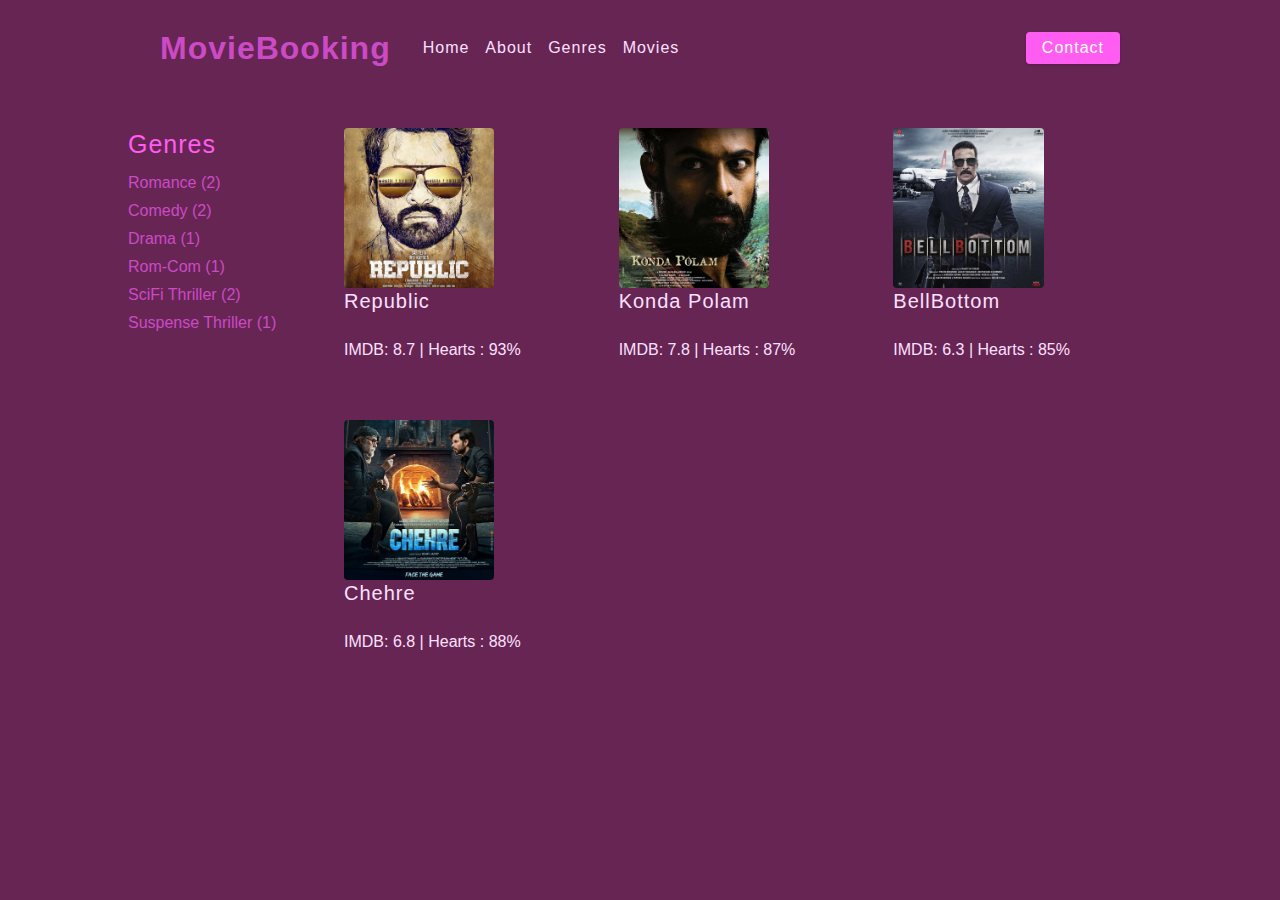
<file: movies.html>
<!DOCTYPE html>
<html lang="en">
  <head>
    <meta charset="UTF-8" />
    <meta http-equiv="X-UA-Compatible" content="IE=edge" />
    <meta name="viewport" content="width=device-width, initial-scale=1.0" />
    <title>Recipes | SimplyRecipes</title>
    <!-- favicon -->
    <link rel="shortcut icon" href="./assets/m.png" type="image/x-icon" />
    <!-- normalize -->
    <link rel="stylesheet" href="./styles/normalize.css" />
    <!-- font-awesome -->
    <link
      rel="stylesheet"
      href="https://cdnjs.cloudflare.com/ajax/libs/font-awesome/5.14.0/css/all.min.css"
    />
    <!-- main css -->
    <link rel="stylesheet" href="./styles/main.css" />
  </head>
  <body>
    <nav class="navbar">
      <div class="nav-center">
          <div class="nav-header">

              <a href="./index.html" class="nav-logo">
                  <!-- <img src="./assets/logo.svg" alt="simply recipes"> -->
                  MovieBooking
              </a>
              <button type="button" class="btn nav-btn">
                  <i class="fas fa-align-jsutify"></i>
              </button>
          </div>
          <div class="nav-links">
            <a href="./index.html" class="nav-link">Home</a>
            <a href="./about.html" class="nav-link">About</a>
            <a href="./genres.html" class="nav-link">Genres</a>
            <a href="./movies.html" class="nav-link">Movies</a>

              <div class="nav-link contact-link">
                  <a href="./contact.html" class="btn">Contact</a>
              </div>
          </div>
      </div>
  </nav>
  <main class="page recipes-page">
    <!-- <h1 class="recipes-page">Recipes Page</h1> -->
    <section class="recipes-container">
      <div class="tags-container">
        <h4>Genres</h4>
        <a href="./tag-template.html">Romance (2)</a>
        <a href="./tag-template.html">Comedy (2)</a>
        <a href="./tag-template.html">Drama (1)</a>
        <a href="./tag-template.html">Rom-Com (1)</a>
        <a href="./tag-template.html">SciFi Thriller (2)</a>
        <a href="./tag-template.html">Suspense Thriller (1)</a>
      </div>

      <div class="recipes-list">
        <div class="tags-list">
            <a href="./single-recipe.html" class="single-recipe">
                <img src="./assets/movies/movie-1.jpg" alt="recipe-1" class="img recipe-img">
                <h5>Republic</h5>
                <p>IMDB: 8.7 | Hearts : 93%</p>
            </a>
        </div>
        <div class="tags-list">
            <a href="./single-recipe.html" class="single-recipe">
                <img src="./assets/movies/movie-2.jpg" alt="recipe-1" class="img recipe-img">
                <h5>Konda Polam</h5>
                            <p>IMDB: 7.8 | Hearts : 87%</p>
                        </a>
                    </div>
                    <div class="tags-list">
                        <a href="./single-recipe.html" class="single-recipe">
                            <img src="./assets/movies/movie-3.jpg" alt="recipe-1" class="img recipe-img">
                            <h5>BellBottom</h5>
                            <p>IMDB: 6.3 | Hearts : 85%</p>
                        </a>
                    </div>
                    <div class="tags-list">
                        <a href="./single-recipe.html" class="single-recipe">
                            <img src="./assets/movies/movie-4.jpg" alt="recipe-1" class="img recipe-img">
                            <h5>Chehre</h5>
                            <p>IMDB: 6.8 | Hearts : 88%</p>
                        </a>
        </div>
    </div>
      </div>
  </section>
  </main>
  <script src="./js/app.js"></script>
  </body>
</html>
</file>
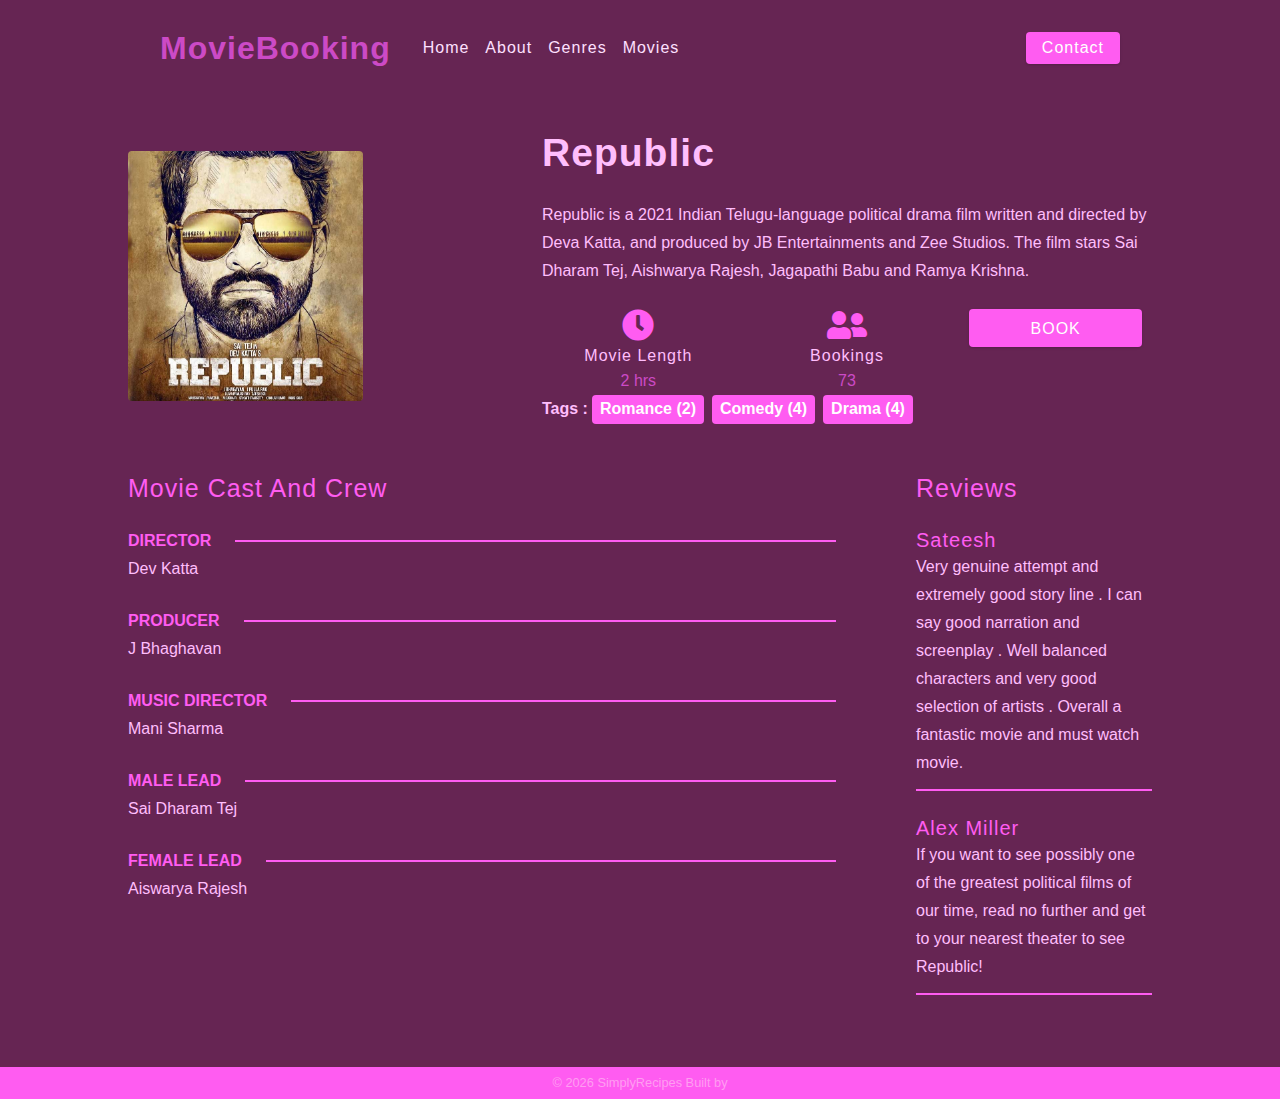
<file: single-recipe.html>
<!DOCTYPE html>
<html lang="en">

<head>
    <meta charset="UTF-8">
    <meta http-equiv="X-UA-Compatible" content="IE=edge">
    <meta name="viewport" content="width=device-width, initial-scale=1.0">
    <title>Republic</title>

    <!-- favicon -->
    <link rel="shortcut icon" href="./assets/m.png" type="image/x-icon" />
    <!-- normalize -->
    <link rel="stylesheet" href="./styles/normalize.css" />
    <!-- font-awesome -->
    <link rel="stylesheet" href="https://cdnjs.cloudflare.com/ajax/libs/font-awesome/5.14.0/css/all.min.css" />
    <!-- main css -->
    <link rel="stylesheet" href="./styles/main.css" />
</head>

<body>
    <nav class="navbar">
        <div class="nav-center">
            <div class="nav-header">

                <a href="./index.html" class="nav-logo">
                    <!-- <img src="./assets/logo.svg" alt="simply recipes"> -->
                    MovieBooking
                </a>
                <button type="button" class="btn nav-btn">
                    <i class="fas fa-align-justify"></i>
                </button>
            </div>
            <div class="nav-links">
                <a href="./index.html" class="nav-link">Home</a>
                <a href="./about.html" class="nav-link">About</a>
                <a href="./genres.html" class="nav-link">Genres</a>
                <a href="./movies.html" class="nav-link">Movies</a>

                <div class="nav-link contact-link">
                    <a href="./contact.html" class="btn">Contact</a>
                </div>
            </div>
        </div>
    </nav>

    <main class="page">
        <div class="recipe-page">
            <section class="recipe-hero">
                <img src="./assets/movies/movie-1.jpg" alt="" class="img recipe-hero-img">

                <article>
                    <h2>Republic</h2>
                    <p>Republic is a 2021 Indian Telugu-language political drama film written and directed by Deva
                        Katta, and produced by JB Entertainments and Zee Studios. The film stars Sai Dharam Tej,
                        Aishwarya Rajesh, Jagapathi Babu and Ramya Krishna.</p>

                    <div class="recipe-icons">
                        <article>
                            <i class="fas fa-clock"></i>
                            <h5>Movie Length</h5>
                            <p>2 hrs</p>
                        </article>

                        <article>
                            <i class="fas fa-user-friends"></i>
                            <h5>Bookings</h5>
                            <p>73</p>
                        </article>

                        <article>
                            <a href="./booking.html" class="btn btn-primary bookbtn">Book</a>
                        </article>
                    </div>

                    <div class="recipe-tags">
                        Tags : <a href="./tag-template.html">Romance (2)</a>
                        <a href="./tag-template.html">Comedy (4)</a>
                        <a href="./tag-template.html">Drama (4)</a>
                    </div>
                </article>
            </section>

            <section class="recipe-content">
                <article class="instructions">
                    <h4>Movie Cast and Crew</h4>
                    <div class="single-instruction">
                        <header>
                            <p>Director</p>
                            <div></div>
                        </header>
                        <p>Dev Katta</p>
                        <header>
                            <p>Producer</p>
                            <div></div>
                        </header>
                        <p>J Bhaghavan</p>
                        <header>
                            <p>Music Director</p>
                            <div></div>
                        </header>
                        <p>Mani Sharma</p>
                    </div>
                    <div class="single-instruction">
                        <header>
                            <p>Male Lead</p>
                            <div></div>
                        </header>
                        <p>Sai Dharam Tej</p>
                        <header>
                            <p>Female Lead</p>
                            <div></div>
                        </header>
                        <p>Aiswarya Rajesh</p>
                    </div>
                </article>
                <article class="ingredients">
                    <div>
                        <h4>Reviews</h4>

                        <h5>Sateesh</h5>
                        <p class="single-ingredient">
                            Very genuine attempt and extremely good story line . I can say good narration and screenplay
                            .
                            Well balanced characters and very good selection of artists .
                            Overall a fantastic movie and must watch movie.
                        </p>

                        <h5>Alex Miller</h5>
                        <p class="single-ingredient">
                            If you want to see possibly one of the greatest political films of our time, read no further
                            and get to your nearest theater to see Republic!
                        </p>
                    </div>
                </article>
            </section>
        </div>
    </main>

    <footer class="page-footer">
        <p>
            &copy; <span id="date"></span>
            <span class="footer-logo">
                SimplyRecipes
            </span>
            Built by <a href=""></a>
        </p>
    </footer>

    <script src="./js/app.js"></script>
</body>

</html>
</file>
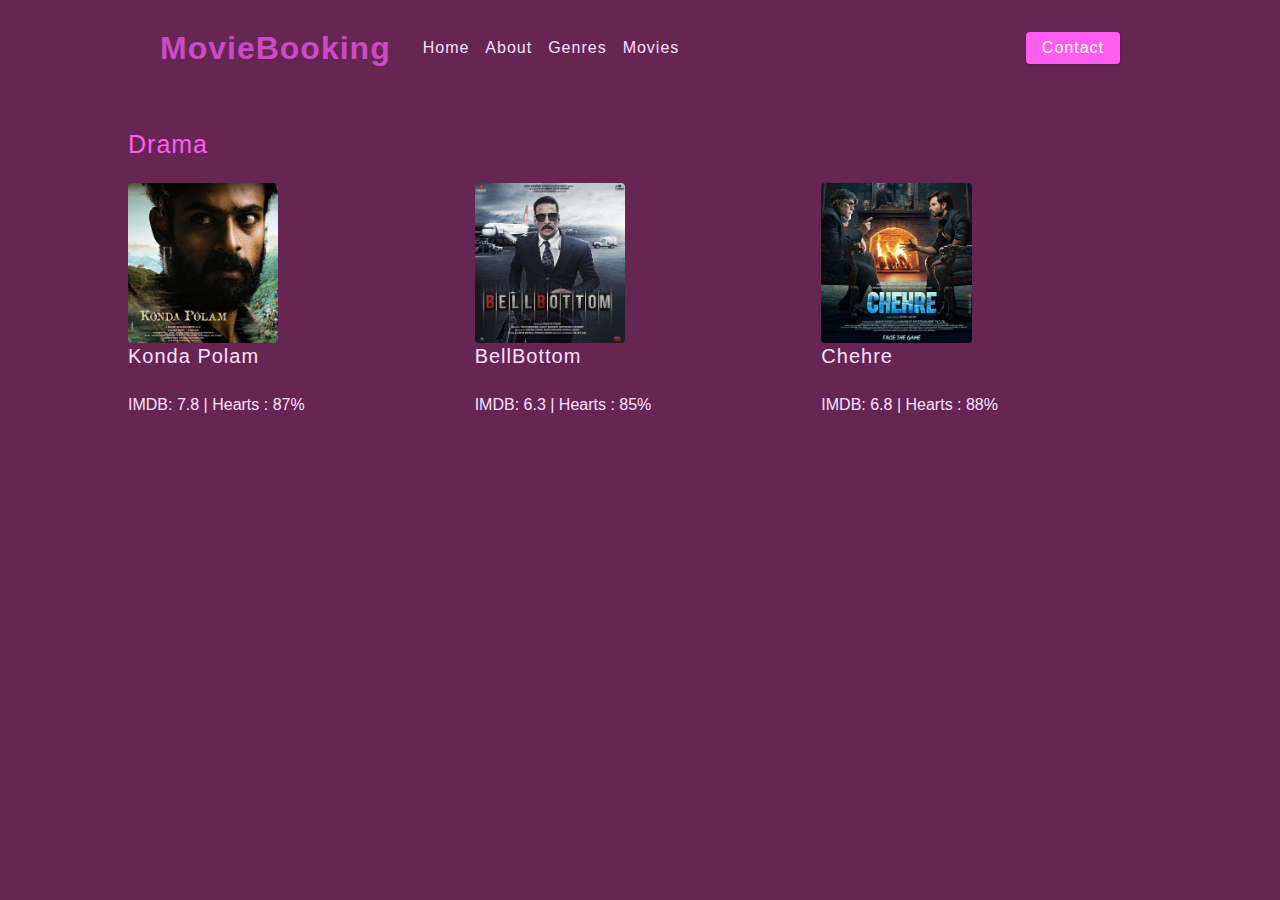
<file: tag-template.html>
<!DOCTYPE html>
<html lang="en">
<head>
    <meta charset="UTF-8">
    <meta http-equiv="X-UA-Compatible" content="IE=edge">
    <meta name="viewport" content="width=device-width, initial-scale=1.0">
    <title>In-Genre Movies | MovieBooking</title>
        <!-- favicon -->
    <link rel="shortcut icon" href="./assets/m.png" type="image/x-icon" />
    <!-- normalize -->
    <link rel="stylesheet" href="./styles/normalize.css" />
    <!-- font-awesome -->
    <link
        rel="stylesheet"
        href="https://cdnjs.cloudflare.com/ajax/libs/font-awesome/5.14.0/css/all.min.css"
    />
    <!-- main css -->
    <link rel="stylesheet" href="./styles/main.css" />
</head>
<body>
    <nav class="navbar">
        <div class="nav-center">
            <div class="nav-header">

                <a href="./index.html" class="nav-logo">
                    <!-- <img src="./assets/logo.svg" alt="simply recipes"> -->
                    MovieBooking
                </a>
                <button type="button" class="btn nav-btn">
                    <i class="fas fa-align-jsutify"></i>
                </button>
            </div>
            <div class="nav-links">
                <a href="./index.html" class="nav-link">Home</a>
                <a href="./about.html" class="nav-link">About</a>
                <a href="./genres.html" class="nav-link">Genres</a>
                <a href="./movies.html" class="nav-link">Movies</a>

                <div class="nav-link contact-link">
                    <a href="./contact.html" class="btn">Contact</a>
                </div>
            </div>
        </div>
    </nav>
    <main>
        <section class="page">
            <h4>Drama</h4>
            <div class="recipes-list">
                <!-- <h4>recipes</h4> -->
                <div class="tags-list">
                    <a href="./single-recipe.html" class="single-recipe">
                        <img src="./assets/movies/movie-2.jpg" alt="recipe-1" class="img recipe-img">
                        <h5>Konda Polam</h5>
                            <p>IMDB: 7.8 | Hearts : 87%</p>
                        </a>
                    </div>
                    <div class="tags-list">
                        <a href="./single-recipe.html" class="single-recipe">
                            <img src="./assets/movies/movie-3.jpg" alt="recipe-1" class="img recipe-img">
                            <h5>BellBottom</h5>
                            <p>IMDB: 6.3 | Hearts : 85%</p>
                        </a>
                    </div>
                    <div class="tags-list">
                        <a href="./single-recipe.html" class="single-recipe">
                            <img src="./assets/movies/movie-4.jpg" alt="recipe-1" class="img recipe-img">
                            <h5>Chehre</h5>
                            <p>IMDB: 6.8 | Hearts : 88%</p>
                        </a>
                </div>
            </div>
        </section>
    </main>
    <script src="./js/app.js"></script>
</body>
</html>
</file>
<file: styles/main.css>
*,
::after,
::before {
  box-sizing: border-box;
}
/* fonts */

@import url('https://fonts.googleapis.com/css2?family=Roboto:wght@400;500;600&family=Montserrat&display=swap');
html {
  font-size: 100%;
} /*16px*/

:root {
  /* colors */
  /* --primary-100: #e2e0ff; */
  --primary-100: #fee0ff;
  /* --primary-200: #c1beff; */
  --primary-200: #ffbefc;
  /* --primary-300: #a29dff; */
  --primary-300: #ff9df2;
  /* --primary-400: #837dff; */
  --primary-400: #ff7df4;
  /* --primary-500: #645cff; */
  --primary-500: #ff5cf1;
  /* --primary-600: #504acc; */
  --primary-600: #cc4ac6;
  /* --primary-700: #3c3799; */
  --primary-700: #99378c;
  /* --primary-800: #282566; */
  --primary-800: #662553;
  /* --primary-900: #141233; */
  --primary-900: #33122f;

  /* grey */
  --grey-50: #f8fafc;
  --grey-100: #f1f5f9;
  --grey-200: #e2e8f0;
  --grey-300: #cbd5e1;
  --grey-400: #94a3b8;
  --grey-500: #64748b;
  --grey-600: #475569;
  --grey-700: #334155;
  --grey-800: #1e293b;
  --grey-900: #0f172a;
  /* rest of the colors */
  --black: #222;
  --white: #fff;
  --red-light: #f8d7da;
  --red-dark: #842029;
  --green-light: #d1e7dd;
  --green-dark: #0f5132;

  /* fonts  */
  --headingFont: 'Roboto', sans-serif;
  --bodyFont: 'Nunito', sans-serif;
  --smallText: 0.7em;
  /* rest of the vars */
  --backgroundColor: var(--primary-800);
  --textColor: var(--grey-900);
  --borderRadius: 0.25rem;
  --letterSpacing: 1px;
  --transition: 0.3s ease-in-out all;
  --max-width: 1120px;
  --fixed-width: 600px;

  /* box shadow*/
  --shadow-1: 0 1px 3px 0 rgba(0, 0, 0, 0.1), 0 1px 2px 0 rgba(0, 0, 0, 0.06);
  --shadow-2: 0 4px 6px -1px rgba(0, 0, 0, 0.1),
    0 2px 4px -1px rgba(0, 0, 0, 0.06);
  --shadow-3: 0 10px 15px -3px rgba(0, 0, 0, 0.1),
    0 4px 6px -2px rgba(0, 0, 0, 0.05);
  --shadow-4: 0 20px 25px -5px rgba(0, 0, 0, 0.1),
    0 10px 10px -5px rgba(0, 0, 0, 0.04);
}

body {
  background: var(--backgroundColor);
  font-family: var(--bodyFont);
  font-weight: 400;
  line-height: 1.75;
  color: var(--textColor);
}

p {
  margin-top: 0;
  margin-bottom: 1.5rem;
  max-width: 40em;
}

h1,
h2,
h3,
h4,
h5 {
  margin: 0;
  margin-bottom: 1.38rem;
  font-family: var(--headingFont);
  font-weight: 400;
  line-height: 1.3;
  text-transform: capitalize;
  letter-spacing: var(--letterSpacing);
}

h1 {
  margin-top: 0;
  font-size: 3.052rem;
}

h2 {
  font-size: 2.441rem;
}

h3 {
  font-size: 1.953rem;
}

h4 {
  font-size: 1.563rem;
}

h5 {
  font-size: 1.25rem;
}

small,
.text-small {
  font-size: var(--smallText);
}

a {
  text-decoration: none;
}
ul {
  list-style-type: none;
  padding: 0;
}

.img {
  /* width: 100%; */
  display: block;
  object-fit: cover;
  /* object-fit: contain; */
}
/* buttons */

.btn {
  cursor: pointer;
  color: var(--white);
  background: var(--primary-500);
  border: transparent;
  border-radius: var(--borderRadius);
  letter-spacing: var(--letterSpacing);
  padding: 0.375rem 0.75rem;
  box-shadow: var(--shadow-1);
  transition: var(--transtion);
  text-transform: capitalize;
  display: inline-block;
  height: 2rem;
}
.btn:hover {
  background: var(--primary-700);
  box-shadow: var(--shadow-3);
}
.btn-hipster {
  color: var(--primary-500);
  background: var(--primary-200);
}
.btn-hipster:hover {
  color: var(--primary-200);
  background: var(--primary-700);
}
.btn-block {
  width: 100%;
}

/* alerts */
.alert {
  padding: 0.375rem 0.75rem;
  margin-bottom: 1rem;
  border-color: transparent;
  border-radius: var(--borderRadius);
}

.alert-danger {
  color: var(--red-dark);
  background: var(--red-light);
}
.alert-success {
  color: var(--green-dark);
  background: var(--green-light);
}
/* form */

.form {
  width: 90vw;
  max-width: var(--fixed-width);
  background: var(--white);
  border-radius: var(--borderRadius);
  box-shadow: var(--shadow-2);
  padding: 2rem 2.5rem;
  margin: 3rem auto;
}
.form-label {
  display: block;
  font-size: var(--smallText);
  margin-bottom: 0.5rem;
  text-transform: capitalize;
  letter-spacing: var(--letterSpacing);
}
.form-input,
.form-textarea {
  width: 100%;
  padding: 0.375rem 0.75rem;
  border-radius: var(--borderRadius);
  background: var(--backgroundColor);
  border: 1px solid var(--grey-200);
}

.form-row {
  margin-bottom: 1rem;
}

.form-textarea {
  height: 7rem;
}
::placeholder {
  font-family: inherit;
  color: var(--grey-400);
}
.form-alert {
  color: var(--red-dark);
  letter-spacing: var(--letterSpacing);
  text-transform: capitalize;
}
/* alert */

@keyframes spinner {
  to {
    transform: rotate(360deg);
  }
}

.loading {
  width: 6rem;
  height: 6rem;
  border: 5px solid var(--grey-400);
  border-radius: 50%;
  border-top-color: var(--primary-500);
  animation: spinner 0.6s linear infinite;
}
.loading {
  margin: 0 auto;
}
/* title */

.title {
  text-align: center;
}

.title-underline {
  background: var(--primary-500);
  width: 7rem;
  height: 0.25rem;
  margin: 0 auto;
  margin-top: -1rem;
}

/*
=============== 
Navbar
===============
*/

.navbar {
  display: flex;
  justify-content: center;
  align-items: center;
  /* background: rgb(192, 206, 5); */
}

.nav-center {
  width: 75vw;
  max-width: --var(max-width);
  /* background: red; */
}

.nav-header {
  height: 6rem;
  display: flex;
  justify-content: space-between;
  /* margin-bottom: 50px; */
  align-items: center;
}

.nav-logo {
  /* background: red; */
  font-family: 'Lucida Sans', 'Lucida Sans Regular', 'Lucida Grande', 'Lucida Sans Unicode', Geneva, Verdana, sans-serif;
  letter-spacing: var(--letterSpacing);
  font-weight: 600;
  font-size: 2rem;
  display: flex;
  align-items: center;
  color: var(--primary-600);
}

.nav-header img {
  width: 200px;
}

.nav-btn {
  padding: 0.15rem 0.75rem;
}

.nav-btn i {
  font-size: 1.25rem;
}

.nav-links {
  display: flex;
  flex-direction: column;

  /* show-links */
  /* height: 0;
  overflow: hidden; */
  display: none;
  transition: var(--transition);
}

.show-links {
  /* height: 310px; */
  display: flex;
}

.nav-link {
  display: block;
  text-align: center;
  text-transform: capitalize;
  color: var(--primary-100);
  letter-spacing: var(--letterSpacing);
  padding: 1rem 0;
  border-top: 1px solid var(--grey-500);
  transition: var(--transition);
}

.nav-link:hover {
  color: var(--primary-500);
}

.contact-link a {
  padding: 0.15rem 1rem;
}



@media screen and (min-width: 992px) {
  .nav-btn {
    display: none;
  }

  .nav-bar {
    height: 6rem;
    background: #0f5132;
  }

  .nav-center {
    display: flex;
    align-items: center;
    /* justify-content: space-between; */
  }

  .nav-header {
    /* height: auto; */
    display: flex;
    margin-right: 2rem;
  }

  .nav-links {
    /* height: auto; */
    display: flex;
    flex-direction: row;
    /* justify-content: space-between; */
    align-items: center;
    width: 100%;
  }

  .nav-link {
    padding: 0;
    border-top: none;
    margin-right: 1rem;
    font-size: 1rem;
  }

  .contact-link {
    margin-left: auto;
    margin-right: 0;
  }
}










.page {
  /* background: red; */
  width: 80vw;
  /* height: 10vw; */
  max-width: var(--max-width);
  margin: 0 auto;
  padding-top: 2rem;
  min-height: calc(100vh - (6rem + 4rem));
}

.error-page, .about-page, .contact-page, .tags-page, .recipes-page {
  background: none;
  font-family:'Lucida Sans', 'Lucida Sans Regular', 'Lucida Grande', 'Lucida Sans Unicode', Geneva, Verdana, sans-serif;
  color: var(--primary-500);
  /* text-align: center; */
  /* text-transform: capitalize; */
}







.page-footer {
  height: 2rem;
  background: var(--primary-500);
  color: var(--primary-300);
  display: flex;
  align-items: center;
  justify-content: center;
  margin-bottom: 0;
}

.page-footer p {
  font-size: .8rem;
  margin-bottom: 0;
}

.footer-logo, .page-footer a {
  columns: var(--primary-500);
}





.hero {
  height: 40vh;
  background: url('../assets/main1.png') center/cover no-repeat;
  border-radius: var(--borderRadius);
  margin-bottom: 2rem;
  position: relative;
  
}

.hero-container {
  position: absolute;
  width: 100%;
  height: 100%;
  top: 0;
  left: 0;
  background: rgba(0, 0, 0, 0.7);
  border-radius: var(--borderRadius);
  display: flex;
  align-items: center;
  justify-content: center;
}

.hero-text {
  text-align: center;
  color: var(--primary-600)
}




@media screen and (min-width: 768px) {
  .hero-text h1{
    font-size: 4rem;
    margin-bottom: 0;
  }
}



















.recipes-container {
  display: grid;
  gap: 2rem 1rem;
  /* border: 2px solid red; */
}

.tags-container {
  /* get the tags-container all the way to bottom */
  order: 1;
  display: flex;
  flex-direction: column;
  padding-bottom: 3rem;
}

.recipes-list {
  display: grid;
  gap: 2rem 1rem;
  /* border: 2px solid yellow; */
  padding-bottom: 3rem;
}

.tags-container > h4 {
  margin-bottom: 0.5rem;
  font-weight: 500;
  color: var(--primary-100);
}

.tags-container a {
  /* font-size: 1rem; */
  /* font-weight: 500; */
  font-family: 'Lucida Sans', 'Lucida Sans Regular', 'Lucida Grande', 'Lucida Sans Unicode', Geneva, Verdana, sans-serif;
  color: var(--primary-600);
}

.tags-list {
  display: grid;
  /* grid-template-columns: 1fr 1fr 1fr; */
}

.tags-list a {
  text-transform: capitalize;
  display: block;
  color: var(--primary-100);
  transition: var(--transition);
}

.tags-list a:hover {
  color: var(--primary-500);
}

.recipe {
  display: block;
}

.recipe-img {
  height: 15rem;
  border-radius: var(--borderRadius);
  /* margin-bottom: 1rem; */
}

.recipe h5 {
  margin-bottom: 0;
  line-height: 1;
  color: var(--grey-700);
}

.recipe p {
  margin-bottom: 0;
  line-height: 1;
  margin-top: 0.5rem;
  color: var(--grey-500);
  letter-spacing: var(--letterSpacing);
}

@media screen and (min-width: 576px) {
  .recipes-list {
    grid-template-columns: 1fr 1fr;
  }

  .recipe-img {
    height: 10rem;
  }
}

@media screen and (min-width:992px) {
  .recipes-container {
    grid-template-columns: 200px 1fr;
  }

  .tags-container {
    order: 0;
  }

  .tags-list {
    /* grid-template-columns: 1fr; */
  }

  .recipe p {
    /* font-size: 0.5rem; */
  }
}

@media screen and (min-width:1200px) {
  .recipes-list {
    grid-template-columns: 1fr 1fr 1fr;
  }

  .recipe h5 {
    font-size: 1.15rem;
  }
}























.error-page {
  text-align: center;
  padding-top: 5rem;
}

.error-page h1 {
  font-size: 9rem;
}










/* for the heading in tag-template page */
.page h4 {
  color: var(--primary-500);
  font-family:'Lucida Sans', 'Lucida Sans Regular', 'Lucida Grande', 'Lucida Sans Unicode', Geneva, Verdana, sans-serif;

}













.about-page h2 {
  text-transform: none;
  font-weight: bold;
  color: var(--primary-400)
}

.about-page p {
  color: var(--primary-300)
}

.about-page {
  display: grid;
  gap: 2rem 4rem;   
  /* 2rem is for row gap and 4rem is for column gap*/

  padding-bottom: 3rem;
}

.about-img {
  border-radius: var(--borderRadius);
  height: 100px;
  width: 100%;
  background: rgba(0, 0, 0, 1);
}

@media screen and (min-width: 768px) {
  .about-page {
    grid-template-columns: 1fr 1fr;
    grid-template-rows: 400px;
    align-items: center;
  }

  .about-img {
    height: 100%;
  }
}

@media screen and (max-width:768px){
  /* .about-img {
    border-radius: 10px;
  } */
}






.featured-title {
  text-align: center;
  font-family:'Lucida Sans', 'Lucida Sans Regular', 'Lucida Grande', 'Lucida Sans Unicode', Geneva, Verdana, sans-serif;
  color: var(--primary-400)
}









.contact-form {
  width: 100%;
  margin: 0;
}

.contact-container {
  display: grid;
  gap: 2rem 3rem;
  padding-bottom: 3rem;
}

@media screen and (min-width:768px) {
  .contact-container {
    grid-template-columns: 1fr 450px;
    align-items: center;
  }
}









.tags-section {
  display: grid;
  /* gap: 2rem; */
  grid-template-columns: 1fr 1fr 1fr;
}

.single-tag {
  /* grid-template-columns: 1fr 1fr 1fr; */
  /* width: 350px; */
  /* height: 80px; */
  border: 2px solid var(--primary-500);
  text-align: center;
  /* padding: 0.5rem; */
  margin: 0.5rem;
  border-radius: var(--borderRadius);
  background: var(--primary-400);
  color: white;
  /* color: var(--primary-100); */
  /* box-shadow: var(--shadow-2); */
  /* font-size: 0.8rem; */


  /* transition is for the smooth change of bg color when hovered */
  transition: var(--transition);
}

.single-tag h5, .single-tag p {
  /* font-size: 1.1rem; */
  margin-bottom: 0;
}

.single-tag h5 {
  font-size: 1.8rem;
  font-weight: 600;
}

.single-tag p {
  font-size: 1rem;
  font-weight: 400;
}

.single-tag:hover {
  box-shadow: var(--shadow-4);
  background: var(--primary-700)
}

@media screen and (max-width:768px){
  .single-tag h5 {
    font-size: 1.2rem;
    font-weight: 600;
  }
  
  .single-tag p {
    font-size: 0.8rem;
    font-weight: 400;
  }

  /* .tags-section {
    grid-template-columns: 1fr 1fr 1fr;
  } */
}

@media screen and (max-width:576px){
  .tags-section {
    grid-template-columns: 1fr 1fr;
  }
}

@media screen and (max-width:400px) {
  .tags-section {
    grid-template-columns: 1fr;
  }
}













.recipe-hero {
  display: grid;
  gap: 3rem;
}

.recipe-hero-img {
  height: 250px;
  /* width: 90%; */
  border-radius: var(--borderRadius);
}

.recipe-hero h2 {
  font-weight: 600;
  color: var(--primary-200);
}

.recipe-hero p {
  color: var(--primary-200);
}

.recipe-icons {
  display: grid;
  grid-template-columns: repeat(3, 1fr);
  gap: 1rem;
  margin-bottom: 2rem 0;
  text-align: center;
}

.recipe-icons i {
  font-size: 2rem;
  color: var(--primary-500);
}

.recipe-icons h5, .recipe-icons p {
  margin-bottom: 0;
  font-size: 1rem;
  color: var(--primary-200)
}

.recipe-icons p {
  color: var(--primary-600)
}

.bookbtn {
  height: 2rem;
  width: 90%;
  font-family: 'Lucida Sans', 'Lucida Sans Regular', 'Lucida Grande', 'Lucida Sans Unicode', Geneva, Verdana, sans-serif;
  text-transform: uppercase;
  padding-bottom: 2rem;
}

.recipe-tags {
  color: var(--primary-200);
  display: flex;
  align-items: center;
  flex-wrap: wrap;
  font-size: 1em;
  font-weight: 600;
}

.recipe-tags a {
  background: var(--primary-500);
  border-radius: var(--borderRadius);
  color: var(--white);
  padding: 0.05rem 0.5rem;
  margin: 0 0.25rem;
  text-transform: capitalize;
}

.recipe-tags a:hover {
  background: var(--primary-700);
}

@media screen and (min-width:992px) {
  .recipe-hero {
    grid-template-columns: 3fr 5fr;
    align-items: center;
  }
}










.recipe-content {
  padding: 3rem 0;
  display: grid;
  gap: 2rem 5rem;
}

@media screen and (min-width:992px) {
  .recipe-content {
    grid-template-columns: 3fr 1fr;
  }
}

.instructions {
  /* display: grid;
  grid-template-columns: 1fr 1fr; */
}

.single-instruction header {
  display: grid;
  grid-template-columns: auto 1fr;
  gap: 1.5rem;
  align-items: center;
}

.single-instruction header p {
  text-transform: uppercase;
  font-weight: 600;
  margin-bottom: 0;
  color: var(--primary-500);
}

.single-instruction > p {
  color: var(--primary-200);
}

.single-instruction header div {
  height: 2px;
  background: var(--primary-500);
}

.ingredients {
  display: grid;
  row-gap: 2rem;
}

.ingredients h5 {
  margin-bottom: 0;
  color: var(--primary-500);
}

.single-ingredient {
  border-bottom: 2px solid var(--primary-500);
  padding-bottom: 0.75rem;
  color: var(--primary-500);
}

.ingredients p {
  color: var(--primary-200);
}

.single-tool {
  border-bottom: 2px solid var(--primary-500);
  padding-bottom: 0.75rem;
  color: var(--grey-500);
  text-transform: capitalize;
}












.hall {
  width: 100%;
  display: flex;
  flex-direction: column;
  align-items: center;
  box-shadow: var(--shadow-4);
}

.screen {
  /* width: 100%; */
}

.screen-img {
  box-shadow: var(--shadow-4);
  border-radius: var(--borderRadius);
  border: 2px solid var(--primary-700);
  width: 100%;
  height: 150px;
}

.seats {
  display: flex;
  /* display: grid; */
  /* grid-template-columns: 1fr 2fr 1fr; */
  gap: 1rem;
  /* flex-direction: row; */
  align-items: center;
  height: 100%;
}

.booking-section {
  display: grid;
  grid-template-columns: 2fr 1fr;
  gap: 1rem;
}

.hero-and-book {
  display: grid;
  /* grid-template-rows: 1fr 1fr; */
  row-gap: 2rem;
  align-items: center;
}
</file>
